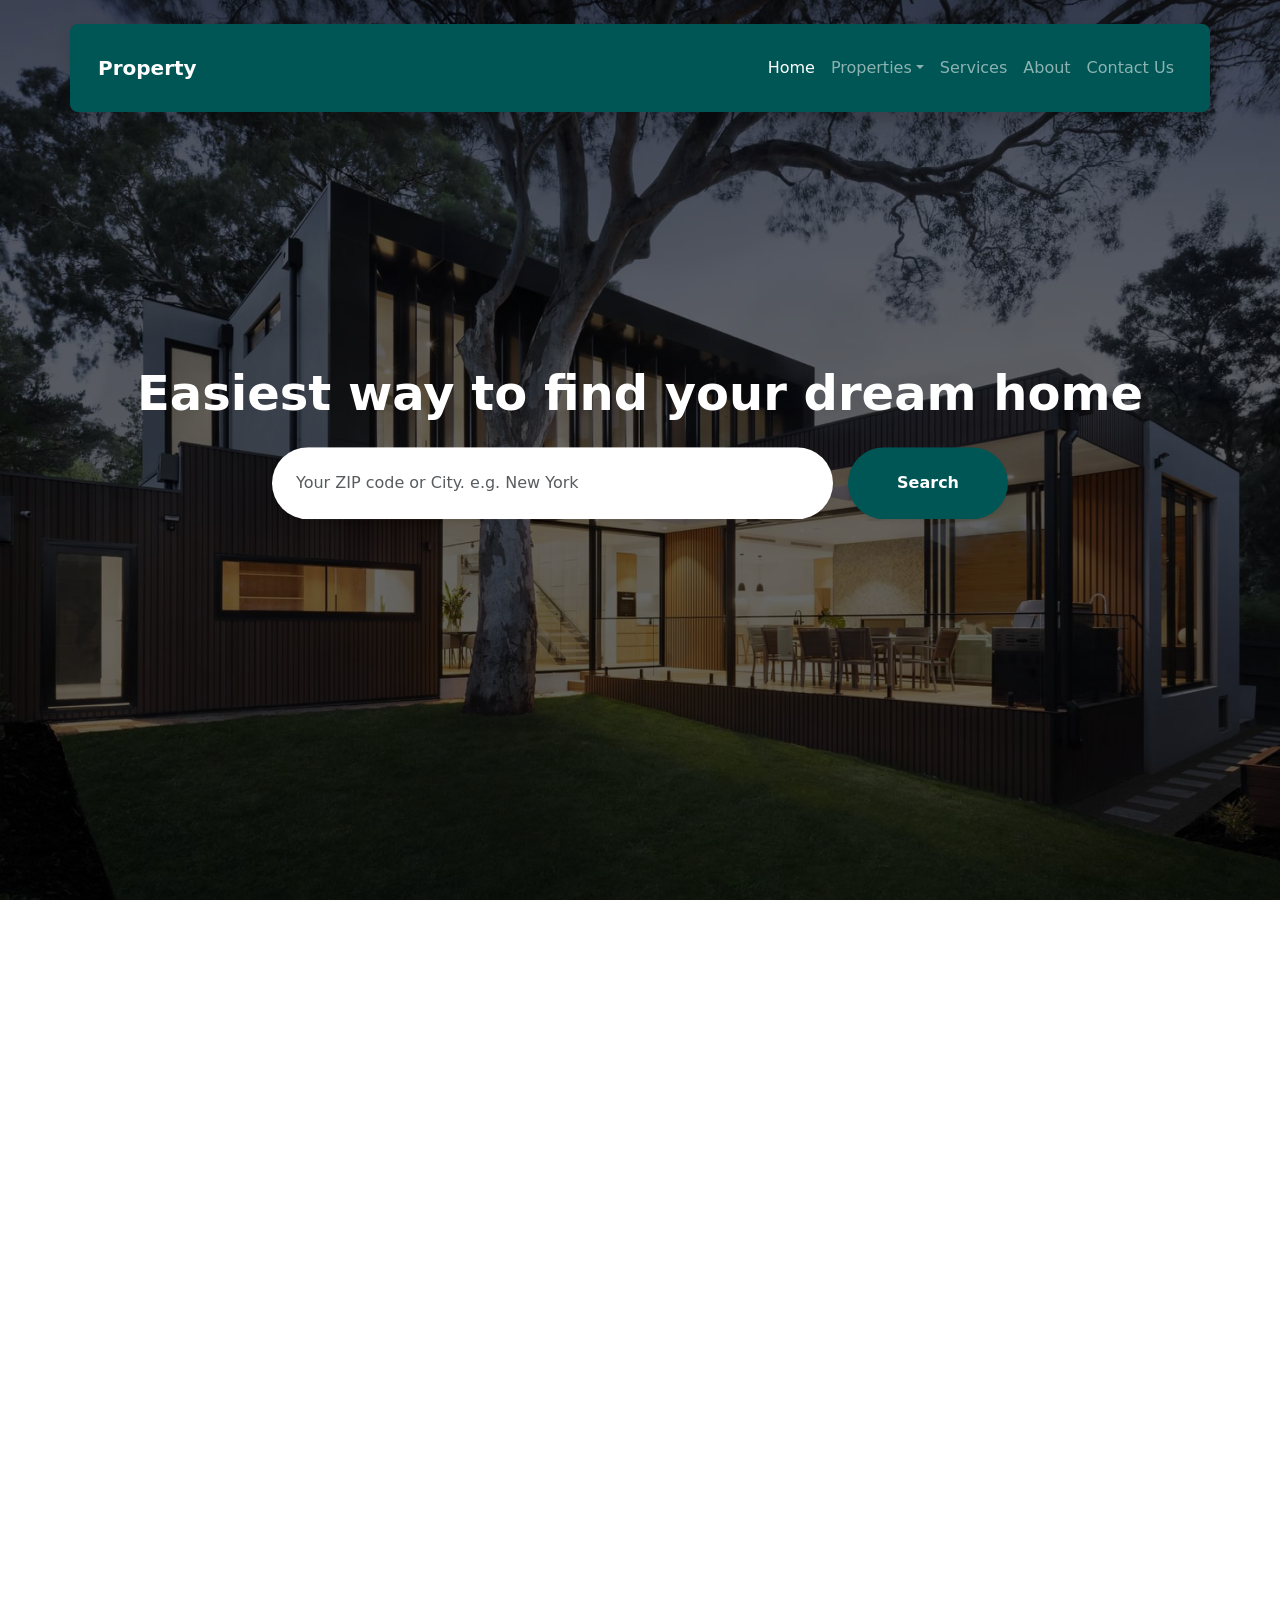
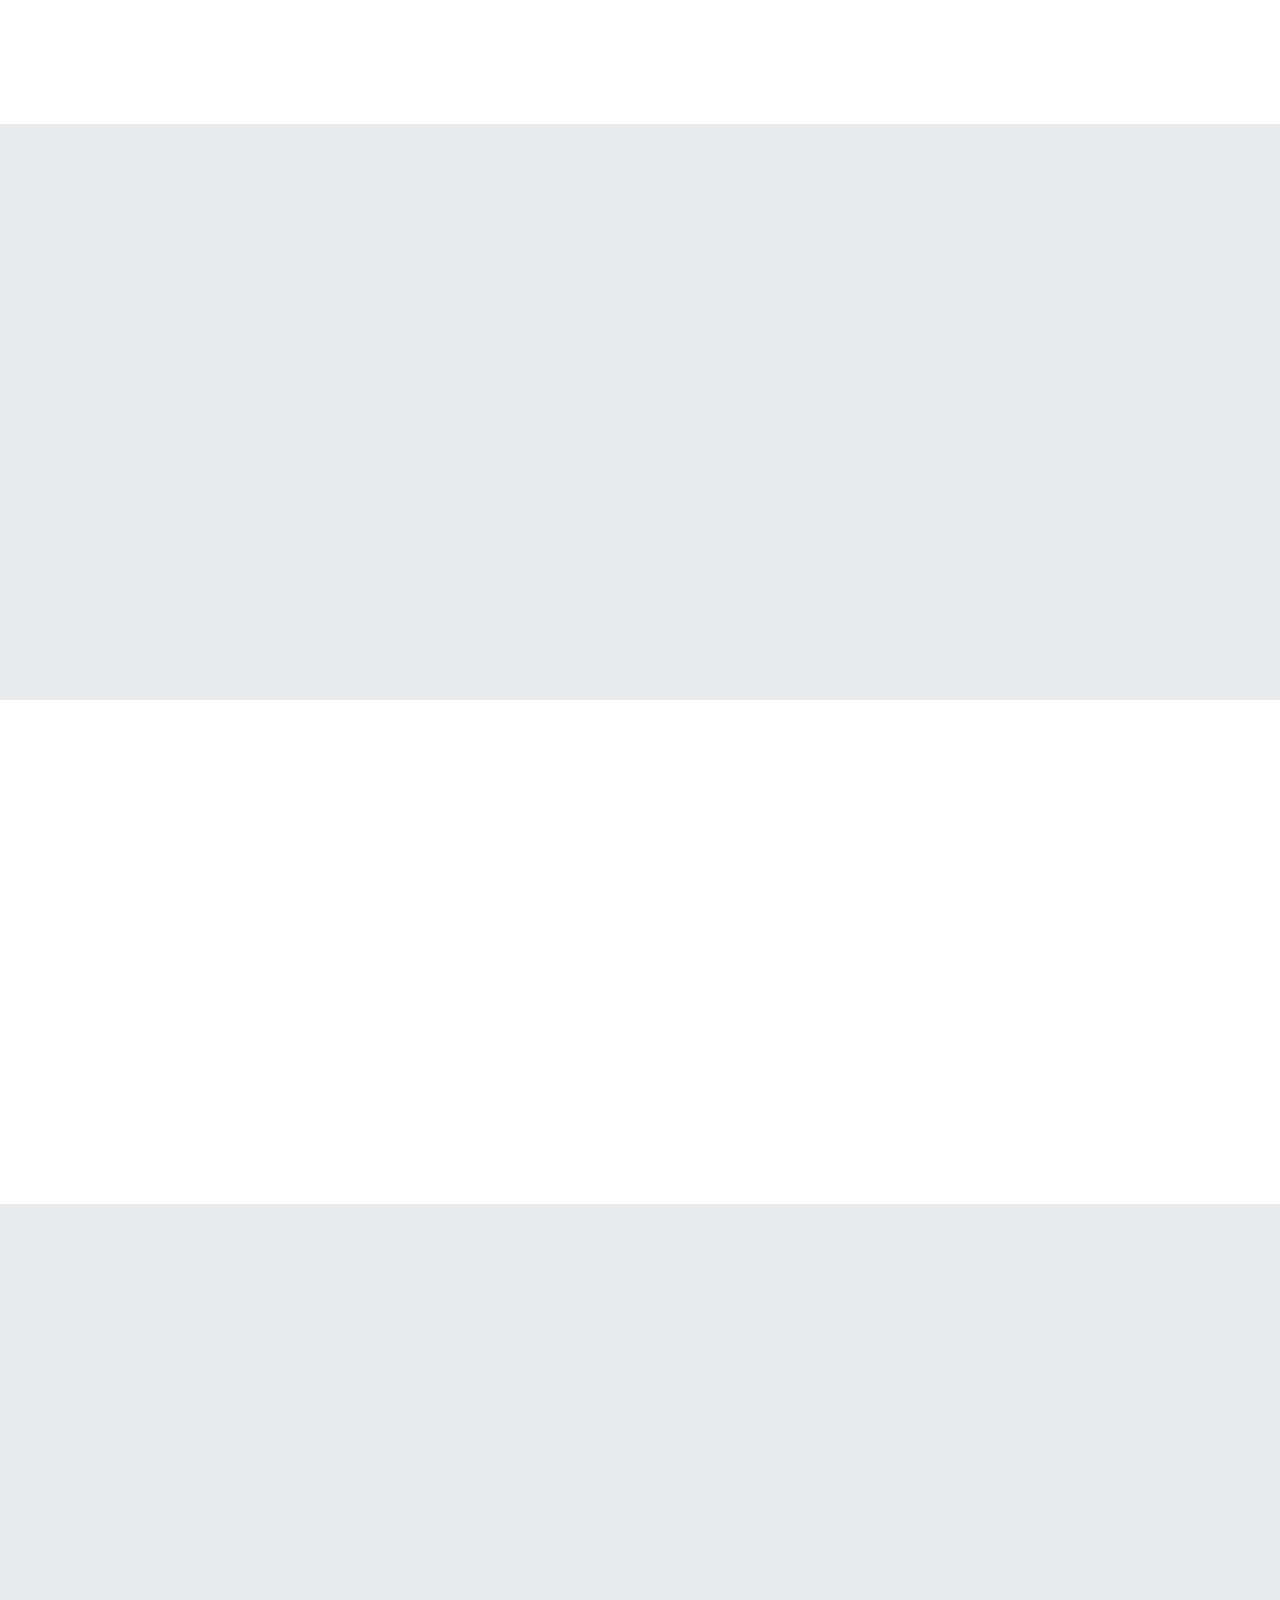
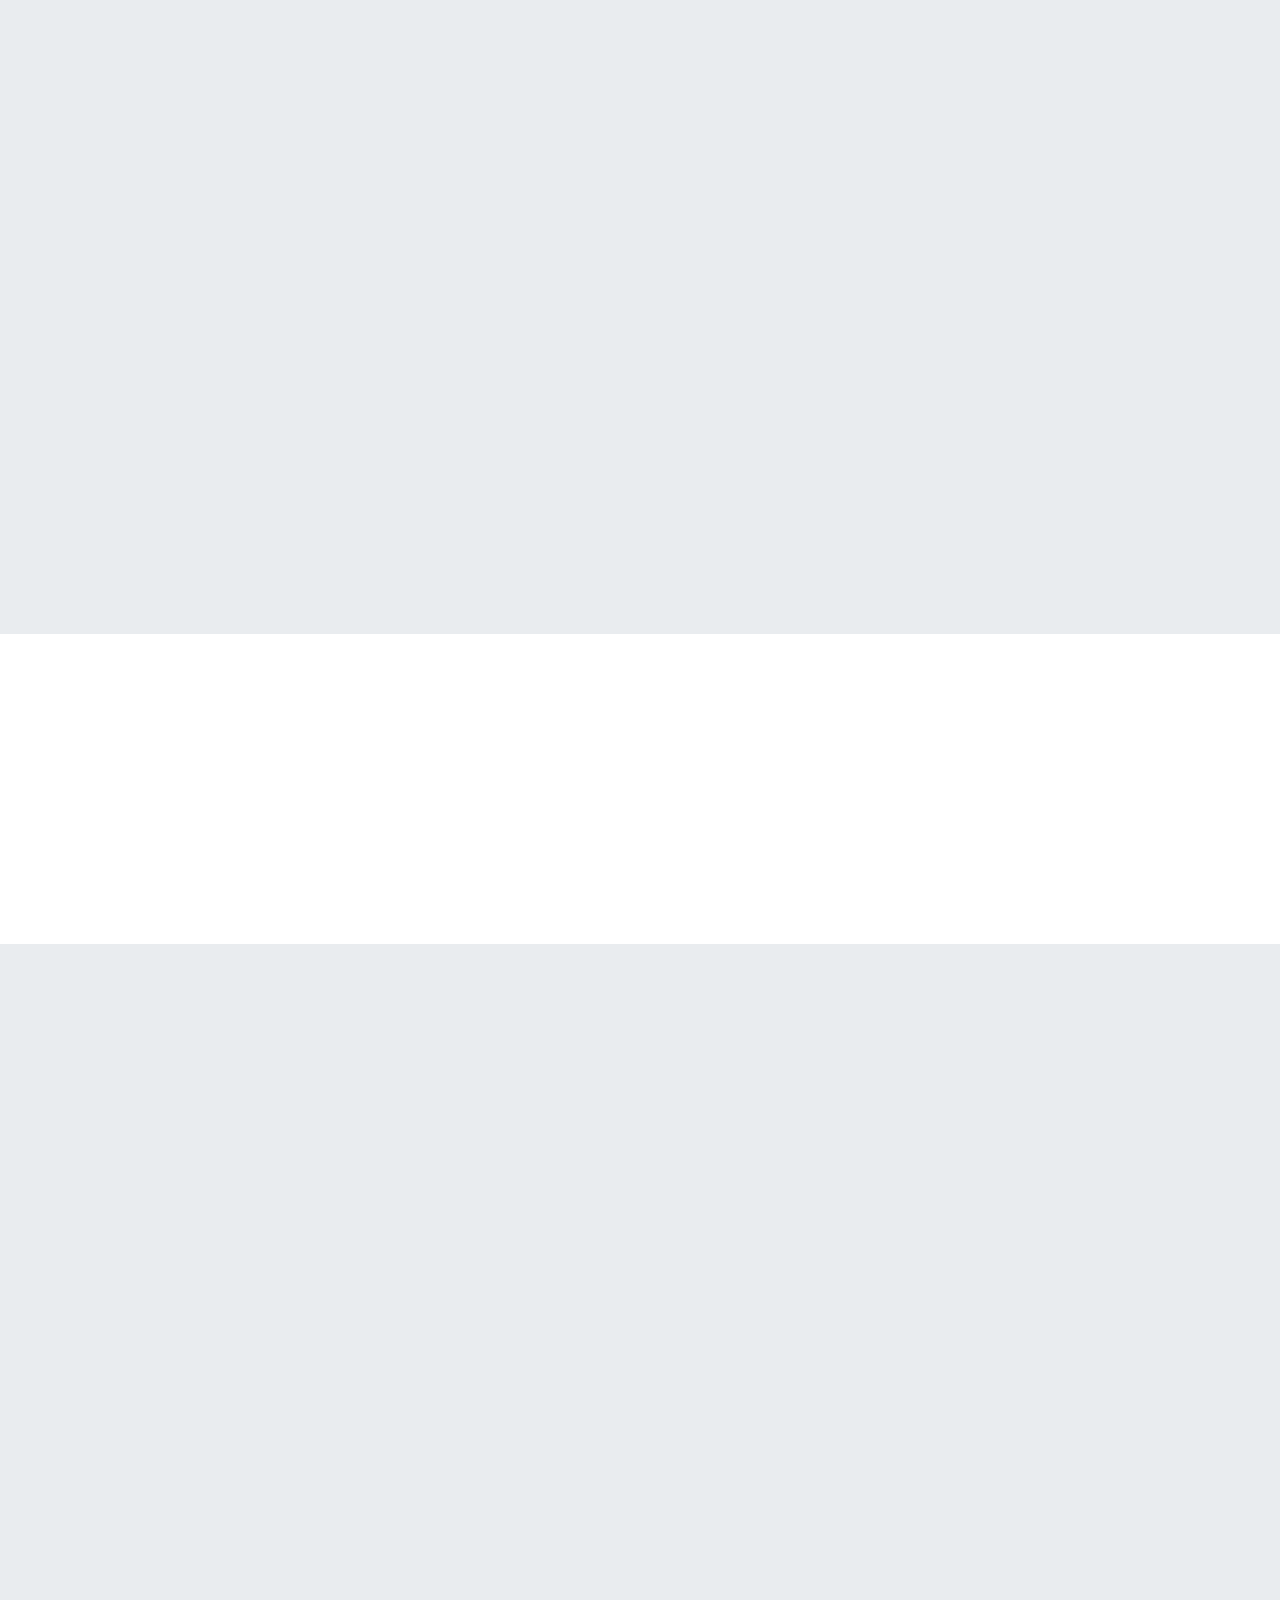
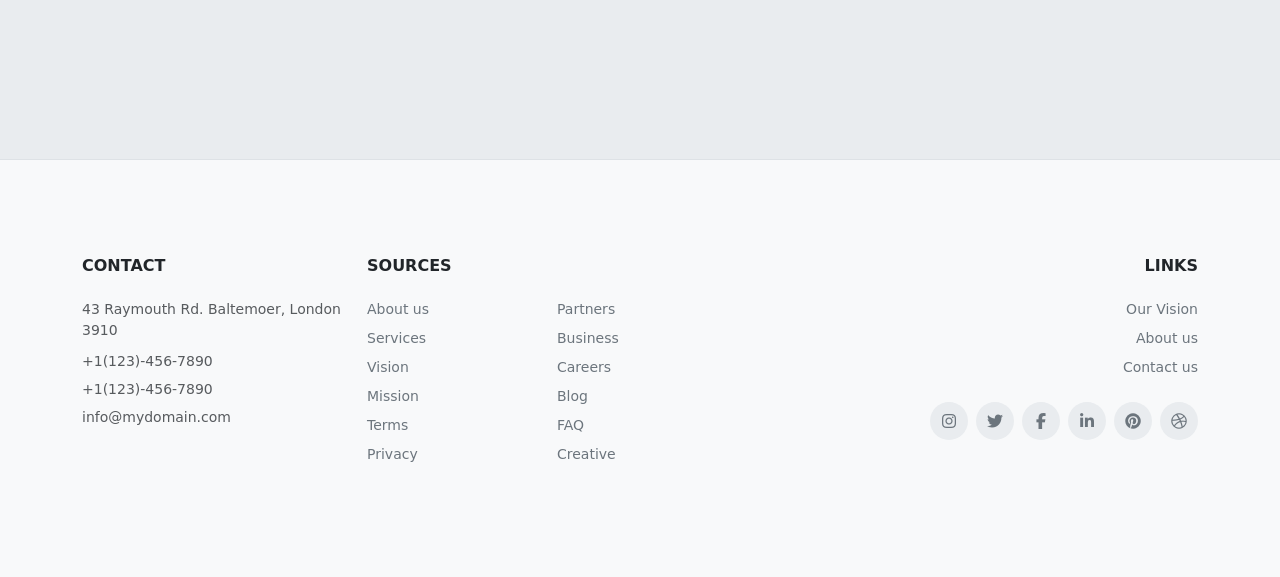
<file: index.html>
<!doctype html>
<html lang="en">
  <head>
    <meta charset="UTF-8" />
    <meta name="viewport" content="width=device-width, initial-scale=1.0" />
    <title>Final Project</title>
    <link rel="stylesheet" href="https://cdn.jsdelivr.net/npm/swiper@11/swiper-bundle.min.css" />
    <link rel="stylesheet" href="https://unpkg.com/aos@next/dist/aos.css" />
    <link rel="icon" href="./img/favicon.png" type="image/favicon" />
    <link rel="stylesheet" href="./css/all.min.css" />
    <link rel="stylesheet" href="./css/bootstrap.css" />
    <link rel="stylesheet" href="./css/style.css" />
  </head>
  <body>
    <header class="position-relative vh-100 overflow-hidden">
      <nav class="navbar navbar-expand-lg navbar-dark container Deep-Cyan position-absolute top-0 start-50 translate-middle-x mt-4 rounded-3 shadow px-3 py-4" style="z-index: 1050" data-aos="fade-down">
        <div class="container-fluid">
          <a class="navbar-brand fw-bold" href="#">Property</a>
          <button class="navbar-toggler" type="button" data-bs-toggle="collapse" data-bs-target="#navbarSupportedContent">
            <span class="navbar-toggler-icon"></span>
          </button>
          <div class="collapse navbar-collapse" id="navbarSupportedContent">
            <ul class="navbar-nav ms-auto mb-2 mb-lg-0">
              <li class="nav-item">
                <a class="nav-link active" href="./index.html">Home</a>
              </li>
              <li class="nav-item dropdown">
                <a class="nav-link dropdown-toggle" href="#" role="button" data-bs-toggle="dropdown">Properties</a>
                <ul class="dropdown-menu">
                  <li><a class="dropdown-item" href="https://youtu.be/l2m4VOT1Tio?si=xe5S8u_K_sjaJR_Z">Buy</a></li>
                </ul>
              </li>
              <li class="nav-item">
                <a class="nav-link" href="https://youtu.be/l2m4VOT1Tio?si=xe5S8u_K_sjaJR_Z">Services</a>
              </li>
              <li class="nav-item"><a class="nav-link" href="./about.html">About</a></li>
              <li class="nav-item">
                <a class="nav-link" href="./contact.html">Contact Us</a>
              </li>
            </ul>
          </div>
        </div>
      </nav>
      <div class="position-absolute top-50 start-50 translate-middle text-center text-white w-100 px-3" style="z-index: 1000" data-aos="zoom-in" data-aos-delay="300">
        <h1 class="display-5 fw-bold mb-4">Easiest way to find your dream home</h1>
        <div class="container">
          <div class="row justify-content-center">
            <div class="col-lg-8">
              <div class="input-group mb-3 gap-3">
                <input type="text" class="form-control rounded-pill border-0 py-4 px-4 shadow-sm" placeholder="Your ZIP code or City. e.g. New York" aria-label="Search location" />
                <button class="btn rounded-pill px-5 py-3 fw-bold text-white Deep-Cyan shadow-sm" type="button">Search</button>
              </div>
            </div>
          </div>
        </div>
      </div>
      <div  class="carousel hero slide carousel-dark" data-bs-interval="2000" data-bs-ride="carousel">
        <div class="carousel-inner">
          <div class="carousel-item">
            <img src="./img/hero_bg_1.jpg" class="d-block w-100 vh-100 object-fit-cover" alt="..." />
          </div>
          <div class="carousel-item">
            <img src="./img/hero_bg_2.jpg" class="d-block w-100 vh-100 object-fit-cover" alt="..." />
          </div>
          <div class="carousel-item active">
            <img src="./img/hero_bg_3.jpg" class="d-block w-100 vh-100 object-fit-cover" alt="..." />
          </div>
        </div>
      </div>
    </header>
    <main>
      <section id="popular">
        <div class="container">
          <div class="row row-cols-md-4 justify-content-between px-3 my-5 py-5" data-aos="fade-up">
            <div class="col-md-4">
              <h2>Popular Properties</h2>
            </div>
            <div class="col-md-3 px-0">
              <button class="btn rounded-pill px-5 py-3 fw-bold text-white Deep-Cyan shadow-sm" type="button">View all properties</button>
            </div>
          </div>
          <div class="row" data-aos="fade-up" data-aos-delay="200">
            <div class="container swiper">
              <div class="slider-wrapper">
                <div class="card-list swiper-wrapper">
                  <div class="card border-0 swiper-slide shadow-sm" style="width: 22rem; border-radius: 15px; overflow: hidden">
                    <img src="./img/img_1.jpg" class="card-img-top" alt="Modern House" style="height: 250px; object-fit: cover" />
                    <div class="card-body p-4">
                      <h3 class="fw-bold mb-1" style="color: #005a5a; border-bottom: 3px solid #005a5a; display: inline-block">$1,291,000</h3>
                      <p class="text-muted small mt-3 mb-1">5232 California Fake, Ave. 21BC</p>
                      <h4 class="fw-bold mb-3">California, USA</h4>
                      <div class="d-flex gap-4 mb-4 text-muted">
                        <span><i class="bi bi-bed-fill me-2"></i>2 beds</span>
                        <span><i class="bi bi-water me-2"></i>2 baths</span>
                      </div>
                      <a href="https://youtu.be/l2m4VOT1Tio?si=xe5S8u_K_sjaJR_Z" class="btn px-4 py-2 fw-bold text-white rounded-pill" style="background-color: #005a5a"> See details </a>
                    </div>
                  </div>
                  <div class="card border-0 shadow-sm swiper-slide" style="width: 22rem; border-radius: 15px; overflow: hidden">
                    <img src="./img/img_2.jpg" class="card-img-top" alt="Modern House" style="height: 250px; object-fit: cover" />
                    <div class="card-body p-4">
                      <h3 class="fw-bold mb-1" style="color: #005a5a; border-bottom: 3px solid #005a5a; display: inline-block">$1,291,000</h3>
                      <p class="text-muted small mt-3 mb-1">5232 California Fake, Ave. 21BC</p>
                      <h4 class="fw-bold mb-3">California, USA</h4>
                      <div class="d-flex gap-4 mb-4 text-muted">
                        <span><i class="bi bi-bed-fill me-2"></i>2 beds</span>
                        <span><i class="bi bi-water me-2"></i>2 baths</span>
                      </div>
                      <a href="https://youtu.be/l2m4VOT1Tio?si=xe5S8u_K_sjaJR_Z" class="btn px-4 py-2 fw-bold text-white rounded-pill" style="background-color: #005a5a"> See details </a>
                    </div>
                  </div>
                  <div class="card border-0 swiper-slide shadow-sm" style="width: 22rem; border-radius: 15px; overflow: hidden">
                    <img src="./img/img_3.jpg" class="card-img-top" alt="Modern House" style="height: 250px; object-fit: cover" />
                    <div class="card-body p-4">
                      <h3 class="fw-bold mb-1" style="color: #005a5a; border-bottom: 3px solid #005a5a; display: inline-block">$1,291,000</h3>
                      <p class="text-muted small mt-3 mb-1">5232 California Fake, Ave. 21BC</p>
                      <h4 class="fw-bold mb-3">California, USA</h4>
                      <div class="d-flex gap-4 mb-4 text-muted">
                        <span><i class="bi bi-bed-fill me-2"></i>2 beds</span>
                        <span><i class="bi bi-water me-2"></i>2 baths</span>
                      </div>
                      <a href="https://youtu.be/l2m4VOT1Tio?si=xe5S8u_K_sjaJR_Z" class="btn px-4 py-2 fw-bold text-white rounded-pill" style="background-color: #005a5a"> See details </a>
                    </div>
                  </div>
                  <div class="card border-0 swiper-slide shadow-sm" style="width: 22rem; border-radius: 15px; overflow: hidden">
                    <img src="./img/img_4.jpg" class="card-img-top" alt="Modern House" style="height: 250px; object-fit: cover" />
                    <div class="card-body p-4">
                      <h3 class="fw-bold mb-1" style="color: #005a5a; border-bottom: 3px solid #005a5a; display: inline-block">$1,291,000</h3>
                      <p class="text-muted small mt-3 mb-1">5232 California Fake, Ave. 21BC</p>
                      <h4 class="fw-bold mb-3">California, USA</h4>
                      <div class="d-flex gap-4 mb-4 text-muted">
                        <span><i class="bi bi-bed-fill me-2"></i>2 beds</span>
                        <span><i class="bi bi-water me-2"></i>2 baths</span>
                      </div>
                      <a href="https://youtu.be/l2m4VOT1Tio?si=xe5S8u_K_sjaJR_Z" class="btn px-4 py-2 fw-bold text-white rounded-pill" style="background-color: #005a5a"> See details </a>
                    </div>
                  </div>
                  <div class="card border-0 swiper-slide shadow-sm" style="width: 22rem; border-radius: 15px; overflow: hidden">
                    <img src="./img/img_5.jpg" class="card-img-top" alt="Modern House" style="height: 250px; object-fit: cover" />
                    <div class="card-body p-4">
                      <h3 class="fw-bold mb-1" style="color: #005a5a; border-bottom: 3px solid #005a5a; display: inline-block">$1,291,000</h3>
                      <p class="text-muted small mt-3 mb-1">5232 California Fake, Ave. 21BC</p>
                      <h4 class="fw-bold mb-3">California, USA</h4>
                      <div class="d-flex gap-4 mb-4 text-muted">
                        <span><i class="bi bi-bed-fill me-2"></i>2 beds</span>
                        <span><i class="bi bi-water me-2"></i>2 baths</span>
                      </div>
                      <a href="#" class="btn px-4 py-2 fw-bold text-white rounded-pill" style="background-color: #005a5a"> See details </a>
                    </div>
                  </div>
                  <div class="card border-0 swiper-slide shadow-sm" style="width: 22rem; border-radius: 15px; overflow: hidden">
                    <img src="./img/img_6.jpg" class="card-img-top" alt="Modern House" style="height: 250px; object-fit: cover" />
                    <div class="card-body p-4">
                      <h3 class="fw-bold mb-1" style="color: #005a5a; border-bottom: 3px solid #005a5a; display: inline-block">$1,291,000</h3>
                      <p class="text-muted small mt-3 mb-1">5232 California Fake, Ave. 21BC</p>
                      <h4 class="fw-bold mb-3">California, USA</h4>
                      <div class="d-flex gap-4 mb-4 text-muted">
                        <span><i class="bi bi-bed-fill me-2"></i>2 beds</span>
                        <span><i class="bi bi-water me-2"></i>2 baths</span>
                      </div>
                      <a href="#" class="btn px-4 py-2 fw-bold text-white rounded-pill" style="background-color: #005a5a"> See details </a>
                    </div>
                  </div>
                </div>
                <div class="swiper-pagination"></div>
                <div class="swiper-slide-button swiper-button-prev"></div>
                <div class="swiper-slide-button swiper-button-next"></div>
              </div>
            </div>
          </div>
        </div>
      </section>
      <section id="learn-more" class="container-fluid bg-body-secondary py-5">
        <div class="container">
          <div class="row">
            <div class="col-md-3" data-aos="fade-up" data-aos-delay="100">
              <div class="container my-5">
                <div class="card property-card text-center p-4">
                  <div class="icon-container mb-3">
                    <i class="fa-regular fa-house fa-3x"></i>
                  </div>
                  <h3 class="card-title">Our Properties</h3>
                  <p class="card-text text-muted">Lorem ipsum dolor sit amet, consectetur adipisicing elit. Voluptates, accusamus.</p>
                  <div class="mt-3">
                    <a href="#" class="learn-more">Learn More</a>
                  </div>
                </div>
              </div>
            </div>
            <div class="col-md-3" data-aos="fade-up" data-aos-delay="200">
              <div class="container mt-5">
                <div class="card property-card text-center p-4">
                  <div class="icon-container mb-3">
                    <i class="fa-regular fa-house fa-3x"></i>
                  </div>
                  <h3 class="card-title">Our Properties</h3>
                  <p class="card-text text-muted">Lorem ipsum dolor sit amet, consectetur adipisicing elit. Voluptates, accusamus.</p>
                  <div class="mt-3">
                    <a href="#" class="learn-more">Learn More</a>
                  </div>
                </div>
              </div>
            </div>
            <div class="col-md-3" data-aos="fade-up" data-aos-delay="300">
              <div class="container mt-5">
                <div class="card property-card text-center p-4">
                  <div class="icon-container mb-3">
                    <i class="fa-regular fa-house fa-3x"></i>
                  </div>
                  <h3 class="card-title">Our Properties</h3>
                  <p class="card-text text-muted">Lorem ipsum dolor sit amet, consectetur adipisicing elit. Voluptates, accusamus.</p>
                  <div class="mt-3">
                    <a href="#" class="learn-more">Learn More</a>
                  </div>
                </div>
              </div>
            </div>
            <div class="col-md-3" data-aos="fade-up" data-aos-delay="400">
              <div class="container mt-5">
                <div class="card property-card text-center p-4">
                  <div class="icon-container mb-3">
                    <i class="fa-regular fa-house fa-3x"></i>
                  </div>
                  <h3 class="card-title">Our Properties</h3>
                  <p class="card-text text-muted">Lorem ipsum dolor sit amet, consectetur adipisicing elit. Voluptates, accusamus.</p>
                  <div class="mt-3">
                    <a href="#" class="learn-more">Learn More</a>
                  </div>
                </div>
              </div>
            </div>
          </div>
        </div>
      </section>
      <section id="costumer" data-aos="fade-in">
        <div class="container overflow-hidden">
          <div class="row">

            <div class="text-center my-5 " data-aos="fade-down">
              <h2 class="fw-bold mb-3" style="color: #002b5c">Our Costumers</h2>
              <p class="text-muted mx-auto" style="max-width: 700px">Lorem ipsum dolor sit amet consectetur adipisicing elit. Numquam enim pariatur similique debitis vel nisi qui reprehenderit totam? Quod maiores.</p>
            </div>
          </div>
          <div class="row">
            <div class="carousel">
              <div class="group">
                <div class="card testimonial-card">
                  <img src="./img/person_1-min.jpg" class="rounded-circle" alt="Cameron" />
                  <h6 class="fw-bold mt-2">Cameron Webster</h6>
                  <p class="small text-muted">“Far far away, behind the word mountains...”</p>
                </div>
                <div class="card testimonial-card">
                  <img src="./img/person_2-min.jpg" class="rounded-circle" alt="Dave" />
                  <h6 class="fw-bold mt-2">Dave Smith</h6>
                  <p class="small text-muted">“Far far away, behind the word mountains...”</p>
                </div>
                <div class="card testimonial-card">
                  <img src="./img/person_3-min.jpg" class="rounded-circle" alt="James" />
                  <h6 class="fw-bold mt-2">James Smith</h6>
                  <p class="small text-muted">“Far far away, behind the word mountains...”</p>
                </div>
              </div>
              <div class="group" aria-hidden="true">
                <div class="card testimonial-card">
                  <img src="./img/person_1-min.jpg" class="rounded-circle" alt="Cameron" />
                  <h6 class="fw-bold mt-2">Cameron Webster</h6>
                  <p class="small text-muted">“Far far away, behind the word mountains...”</p>
                </div>
                <div class="card testimonial-card">
                  <img src="./img/person_2-min.jpg" class="rounded-circle" alt="Dave" />
                  <h6 class="fw-bold mt-2">Dave Smith</h6>
                  <p class="small text-muted">“Far far away, behind the word mountains...”</p>
                </div>
                <div class="card testimonial-card">
                  <img src="./img/person_3-min.jpg" class="rounded-circle" alt="James" />
                  <h6 class="fw-bold mt-2">James Smith</h6>
                  <p class="small text-muted">“Far far away, behind the word mountains...”</p>
                </div>
              </div>
            </div>
          </div>
        </div>
      </section>
      <section id="find" class="py-5 bg-body-secondary overflow-hidden">
        <div class="container py-5">
          <div class="row justify-content-center text-center mb-5" data-aos="fade-up">
            <div class="col-lg-6">
              <h2 class="fw-bold mb-3">Let's find home that's perfect for you</h2>
              <p class="text-muted small">Lorem ipsum dolor sit amet consectetur adipisicing elit. Numquam enim pariatur similique debitis vel nisi qui reprehenderit.</p>
            </div>
          </div>
          <div class="row align-items-center g-5">
            <div class="col-lg-5" data-aos="fade-right">
              <div class="d-flex mb-4">
                <div class="flex-shrink-0 bg-light rounded-circle d-flex align-items-center justify-content-center" style="width: 60px; height: 60px">
                  <i class="fa-solid fa-house text-dark"></i>
                </div>
                <div class="ms-4">
                  <h5 class="fw-bold mb-1">2M Properties</h5>
                  <p class="text-muted small mb-0">Lorem ipsum dolor sit amet consectetur adipisicing elit. Nostrum iste.</p>
                </div>
              </div>
              <div class="d-flex mb-4">
                <div class="flex-shrink-0 bg-light rounded-circle d-flex align-items-center justify-content-center" style="width: 60px; height: 60px">
                  <i class="fa-solid fa-user text-dark"></i>
                </div>
                <div class="ms-4">
                  <h5 class="fw-bold mb-1">Top Rated Agents</h5>
                  <p class="text-muted small mb-0">Lorem ipsum dolor sit amet consectetur adipisicing elit. Nostrum iste.</p>
                </div>
              </div>
              <div class="d-flex mb-4">
                <div class="flex-shrink-0 bg-light rounded-circle d-flex align-items-center justify-content-center" style="width: 60px; height: 60px">
                  <i class="fa-solid fa-shield-halved text-dark"></i>
                </div>
                <div class="ms-4">
                  <h5 class="fw-bold mb-1">Legit Properties</h5>
                  <p class="text-muted small mb-0">Lorem ipsum dolor sit amet consectetur adipisicing elit. Nostrum iste.</p>
                </div>
              </div>
            </div>
            <div class="col-lg-7 position-relative" data-aos="fade-left">
              <img src="./img/dots.png" class="position-absolute translate-middle-y" style="bottom: -20px; right: -20px; z-index: 1" alt="dots" />
              <img src="./img/hero_bg_3.jpg" class="img-fluid rounded position-relative" style="z-index: 2" alt="Modern House" />
            </div>
          </div>
          <div class="row mt-5 pt-4 text-center" data-aos="zoom-in">
            <div class="col-6 col-md-3">
              <h2 class="fw-bold mb-0">3,298</h2>
              <small class="text-muted"># of Buy Properties</small>
            </div>
            <div class="col-6 col-md-3">
              <h2 class="fw-bold mb-0">2,181</h2>
              <small class="text-muted"># of Sell Properties</small>
            </div>
            <div class="col-6 col-md-3">
              <h2 class="fw-bold mb-0">9,316</h2>
              <small class="text-muted"># of All Properties</small>
            </div>
            <div class="col-6 col-md-3">
              <h2 class="fw-bold mb-0">7,191</h2>
              <small class="text-muted"># of Agents</small>
            </div>
          </div>
        </div>
      </section>
      <section id="be-part" class="py-5 bg-white text-center" data-aos="flip-up">
        <div class="container py-5">
          <h2 class="fw-bold mb-4" style="color: #003366">Be a part of our growing real state agents</h2>
          <a href="#" class="btn btn-cta px-5 py-3 rounded-pill text-white fw-medium"> Apply for Real Estate agent </a>
        </div>
      </section>
      <section class="py-5 bg-body-secondary">
        <div class="container py-5">
          <div class="text-center mb-5 pb-5" data-aos="fade-down">
            <h2 class="fw-bold mb-3" style="color: #002b5c">Our Agents</h2>
            <p class="text-muted mx-auto" style="max-width: 700px">Lorem ipsum dolor sit amet consectetur adipisicing elit. Numquam enim pariatur similique debitis vel nisi qui reprehenderit totam? Quod maiores.</p>
          </div>
          <div class="row g-4">
            <div class="col-md-4" data-aos="zoom-in" data-aos-delay="100">
              <div class="card border-0 shadow-sm h-100 text-center p-4 pt-0">
                <div class="position-relative mb-4">
                  <img src="./img/person_4-min.jpg" class="rounded-circle border border-5 border-white shadow-sm mt-n5" style="width: 120px; height: 120px; margin-top: -60px" alt="James Doe" />
                </div>
                <div class="card-body">
                  <h5 class="fw-bold mb-1">James Doe</h5>
                  <p class="text-muted small mb-3">Real Estate Agent</p>
                  <p class="card-text text-muted small mb-4">Lorem ipsum dolor sit amet consectetur adipisicing elit. Facere officiis inventore cumque tenetur laboriosam.</p>
                  <div class="d-flex justify-content-center gap-2">
                    <a href="#" class="social-icon"><i class="fa-brands fa-twitter"></i></a>
                    <a href="#" class="social-icon"><i class="fa-brands fa-facebook-f"></i></a>
                    <a href="#" class="social-icon"><i class="fa-brands fa-linkedin-in"></i></a>
                    <a href="#" class="social-icon"><i class="fa-brands fa-instagram"></i></a>
                  </div>
                </div>
              </div>
            </div>
            <div class="col-md-4" data-aos="zoom-in" data-aos-delay="200">
              <div class="card border-0 shadow-sm h-100 text-center p-4 pt-0">
                <div class="position-relative mb-4">
                  <img src="./img/person_4-min.jpg" class="rounded-circle border border-5 border-white shadow-sm mt-n5" style="width: 120px; height: 120px; margin-top: -60px" alt="James Doe" />
                </div>
                <div class="card-body">
                  <h5 class="fw-bold mb-1">James Doe</h5>
                  <p class="text-muted small mb-3">Real Estate Agent</p>
                  <p class="card-text text-muted small mb-4">Lorem ipsum dolor sit amet consectetur adipisicing elit. Facere officiis inventore cumque tenetur laboriosam.</p>
                  <div class="d-flex justify-content-center gap-2">
                    <a href="#" class="social-icon"><i class="fa-brands fa-twitter"></i></a>
                    <a href="#" class="social-icon"><i class="fa-brands fa-facebook-f"></i></a>
                    <a href="#" class="social-icon"><i class="fa-brands fa-linkedin-in"></i></a>
                    <a href="#" class="social-icon"><i class="fa-brands fa-instagram"></i></a>
                  </div>
                </div>
              </div>
            </div>
            <div class="col-md-4" data-aos="zoom-in" data-aos-delay="300">
              <div class="card border-0 shadow-sm h-100 text-center p-4 pt-0">
                <div class="position-relative mb-4">
                  <img src="./img/person_4-min.jpg" class="rounded-circle border border-5 border-white shadow-sm mt-n5" style="width: 120px; height: 120px; margin-top: -60px" alt="James Doe" />
                </div>
                <div class="card-body">
                  <h5 class="fw-bold mb-1">James Doe</h5>
                  <p class="text-muted small mb-3">Real Estate Agent</p>
                  <p class="card-text text-muted small mb-4">Lorem ipsum dolor sit amet consectetur adipisicing elit. Facere officiis inventore cumque tenetur laboriosam.</p>
                  <div class="d-flex justify-content-center gap-2">
                    <a href="#" class="social-icon"><i class="fa-brands fa-twitter"></i></a>
                    <a href="#" class="social-icon"><i class="fa-brands fa-facebook-f"></i></a>
                    <a href="#" class="social-icon"><i class="fa-brands fa-linkedin-in"></i></a>
                    <a href="#" class="social-icon"><i class="fa-brands fa-instagram"></i></a>
                  </div>
                </div>
              </div>
            </div>
          </div>
        </div>
      </section>
    </main>
    <footer class="py-5 bg-light border-top">
      <div class="container py-5">
        <div class="row g-4">
          <div class="col-lg-3 col-md-6">
            <h6 class="text-uppercase fw-bold mb-4">Contact</h6>
            <p class="text-muted small mb-2">43 Raymouth Rd. Baltemoer, London 3910</p>
            <p class="mb-1"><a href="tel:+11234567890" class="text-decoration-none text-muted small">+1(123)-456-7890</a></p>
            <p class="mb-1"><a href="tel:+11234567890" class="text-decoration-none text-muted small">+1(123)-456-7890</a></p>
            <p><a href="mailto:info@mydomain.com" class="text-decoration-none text-muted small">info@mydomain.com</a></p>
          </div>
          <div class="col-lg-2 col-md-3 col-6">
            <h6 class="text-uppercase fw-bold mb-4">Sources</h6>
            <ul class="list-unstyled small">
              <li class="mb-2"><a href="#" class="footer-link">About us</a></li>
              <li class="mb-2"><a href="#" class="footer-link">Services</a></li>
              <li class="mb-2"><a href="#" class="footer-link">Vision</a></li>
              <li class="mb-2"><a href="#" class="footer-link">Mission</a></li>
              <li class="mb-2"><a href="#" class="footer-link">Terms</a></li>
              <li><a href="#" class="footer-link">Privacy</a></li>
            </ul>
          </div>
          <div class="col-lg-2 col-md-3 col-6">
            <h6 class="text-uppercase fw-bold mb-4 opacity-0 d-none d-md-block">Sources 2</h6>
            <ul class="list-unstyled small">
              <li class="mb-2"><a href="#" class="footer-link">Partners</a></li>
              <li class="mb-2"><a href="#" class="footer-link">Business</a></li>
              <li class="mb-2"><a href="#" class="footer-link">Careers</a></li>
              <li class="mb-2"><a href="#" class="footer-link">Blog</a></li>
              <li class="mb-2"><a href="#" class="footer-link">FAQ</a></li>
              <li><a href="#" class="footer-link">Creative</a></li>
            </ul>
          </div>
          <div class="col-lg-5 col-md-12 text-lg-end">
            <h6 class="text-uppercase fw-bold mb-4">Links</h6>
            <ul class="list-unstyled small mb-4">
              <li class="mb-2"><a href="#" class="footer-link">Our Vision</a></li>
              <li class="mb-2"><a href="#" class="footer-link">About us</a></li>
              <li><a href="#" class="footer-link">Contact us</a></li>
            </ul>
            <div class="d-flex justify-content-lg-end gap-2">
              <a href="#" class="footer-social"><i class="fa-brands fa-instagram"></i></a>
              <a href="#" class="footer-social"><i class="fa-brands fa-twitter"></i></a>
              <a href="#" class="footer-social"><i class="fa-brands fa-facebook-f"></i></a>
              <a href="#" class="footer-social"><i class="fa-brands fa-linkedin-in"></i></a>
              <a href="#" class="footer-social"><i class="fa-brands fa-pinterest"></i></a>
              <a href="#" class="footer-social"><i class="fa-brands fa-dribbble"></i></a>
            </div>
          </div>
        </div>
      </div>
    </footer>
    <script src="https://cdn.jsdelivr.net/npm/swiper@11/swiper-bundle.min.js"></script>
    <script src="./js/bootstrap.bundle.js"></script>
    <script src="https://unpkg.com/aos@next/dist/aos.js"></script>
    <script>
      AOS.init({
        duration: 1000,
        offset: 150,
      });
    </script>
    <script src="./js/script.js"></script>
  </body>
</html>
</file>
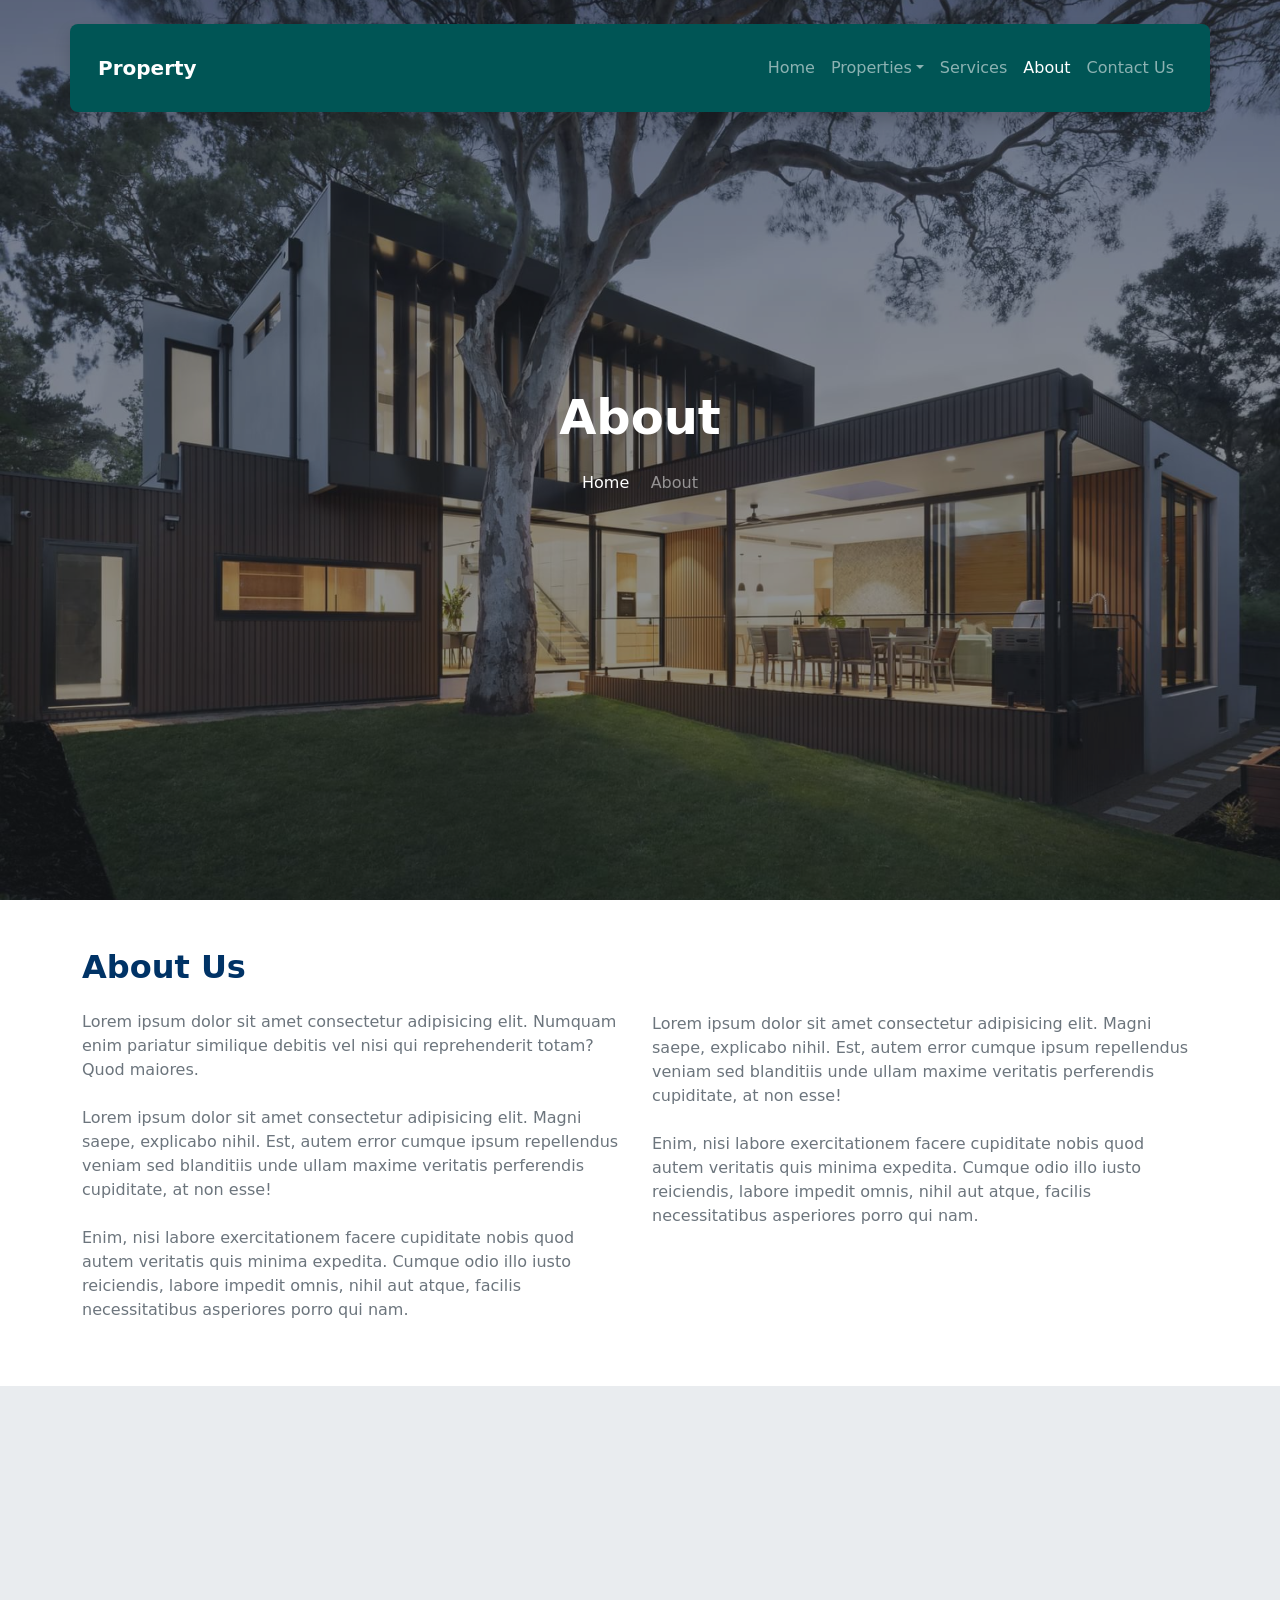
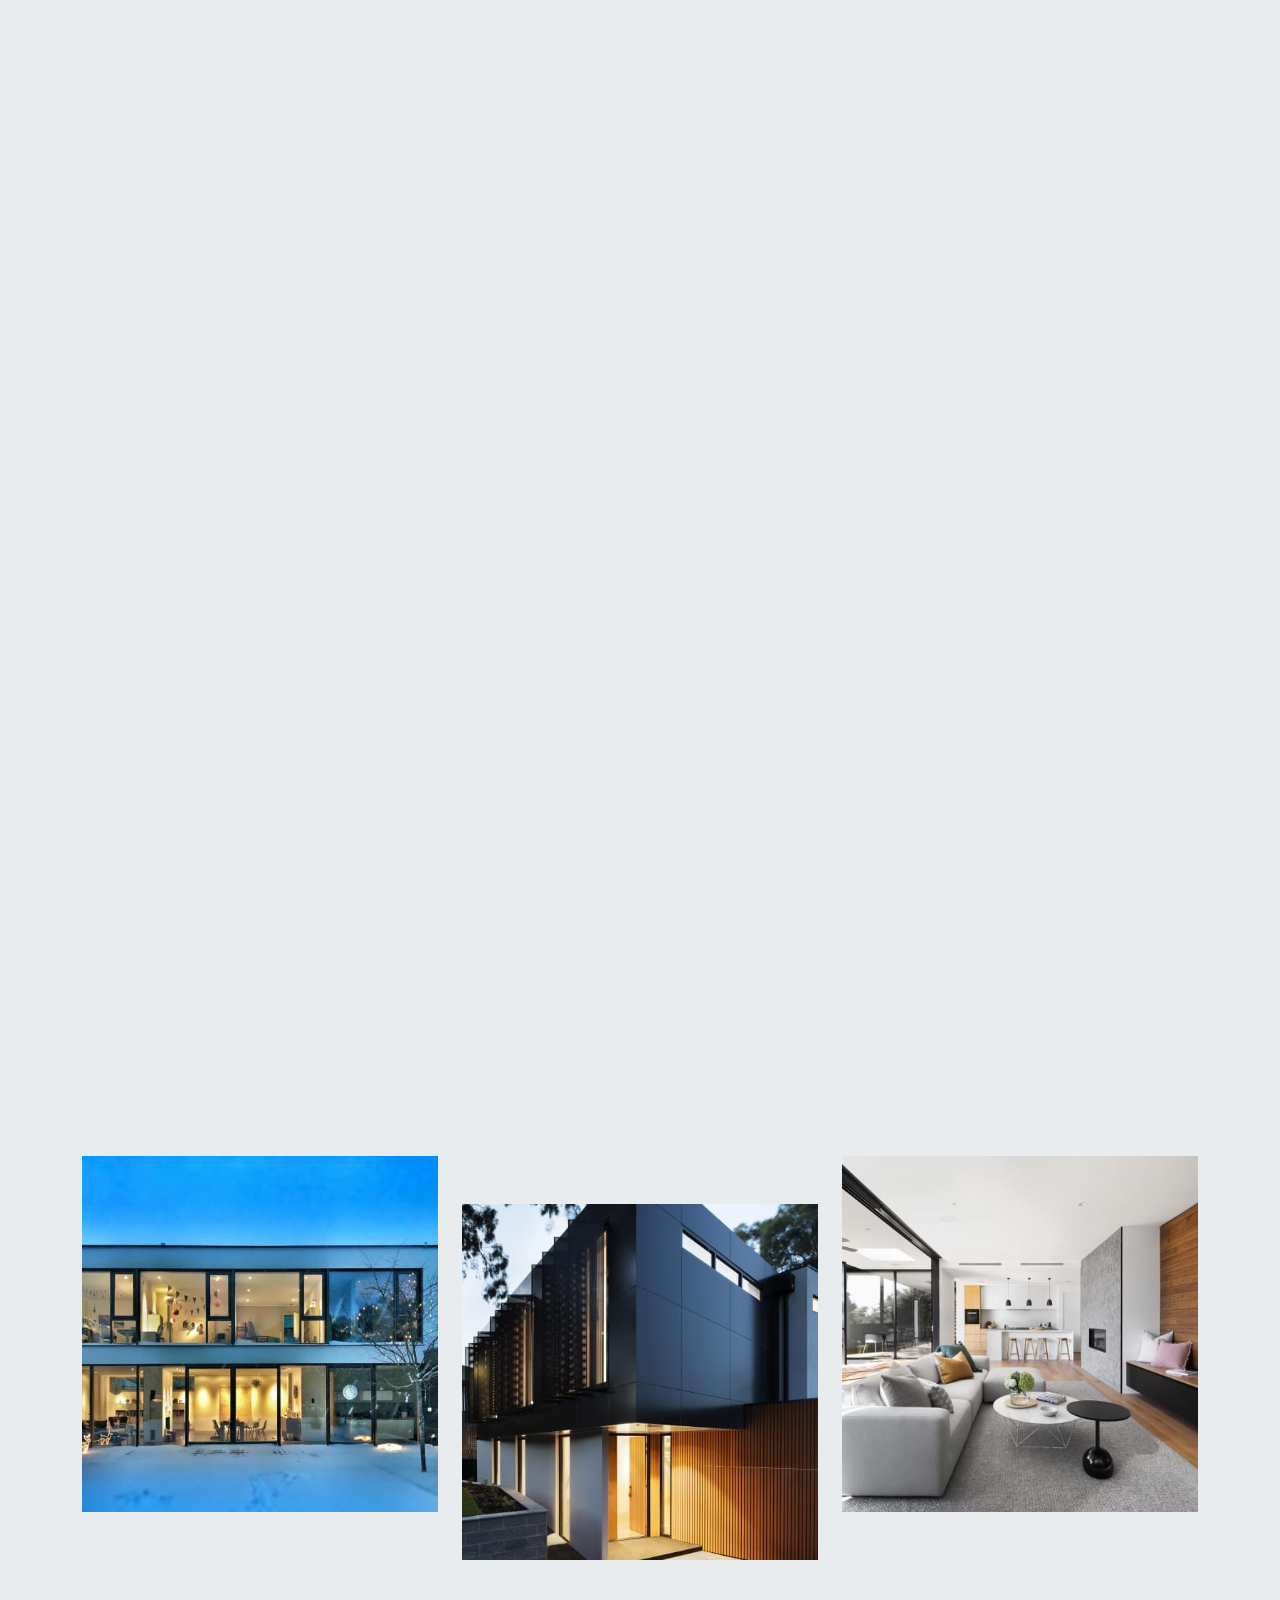
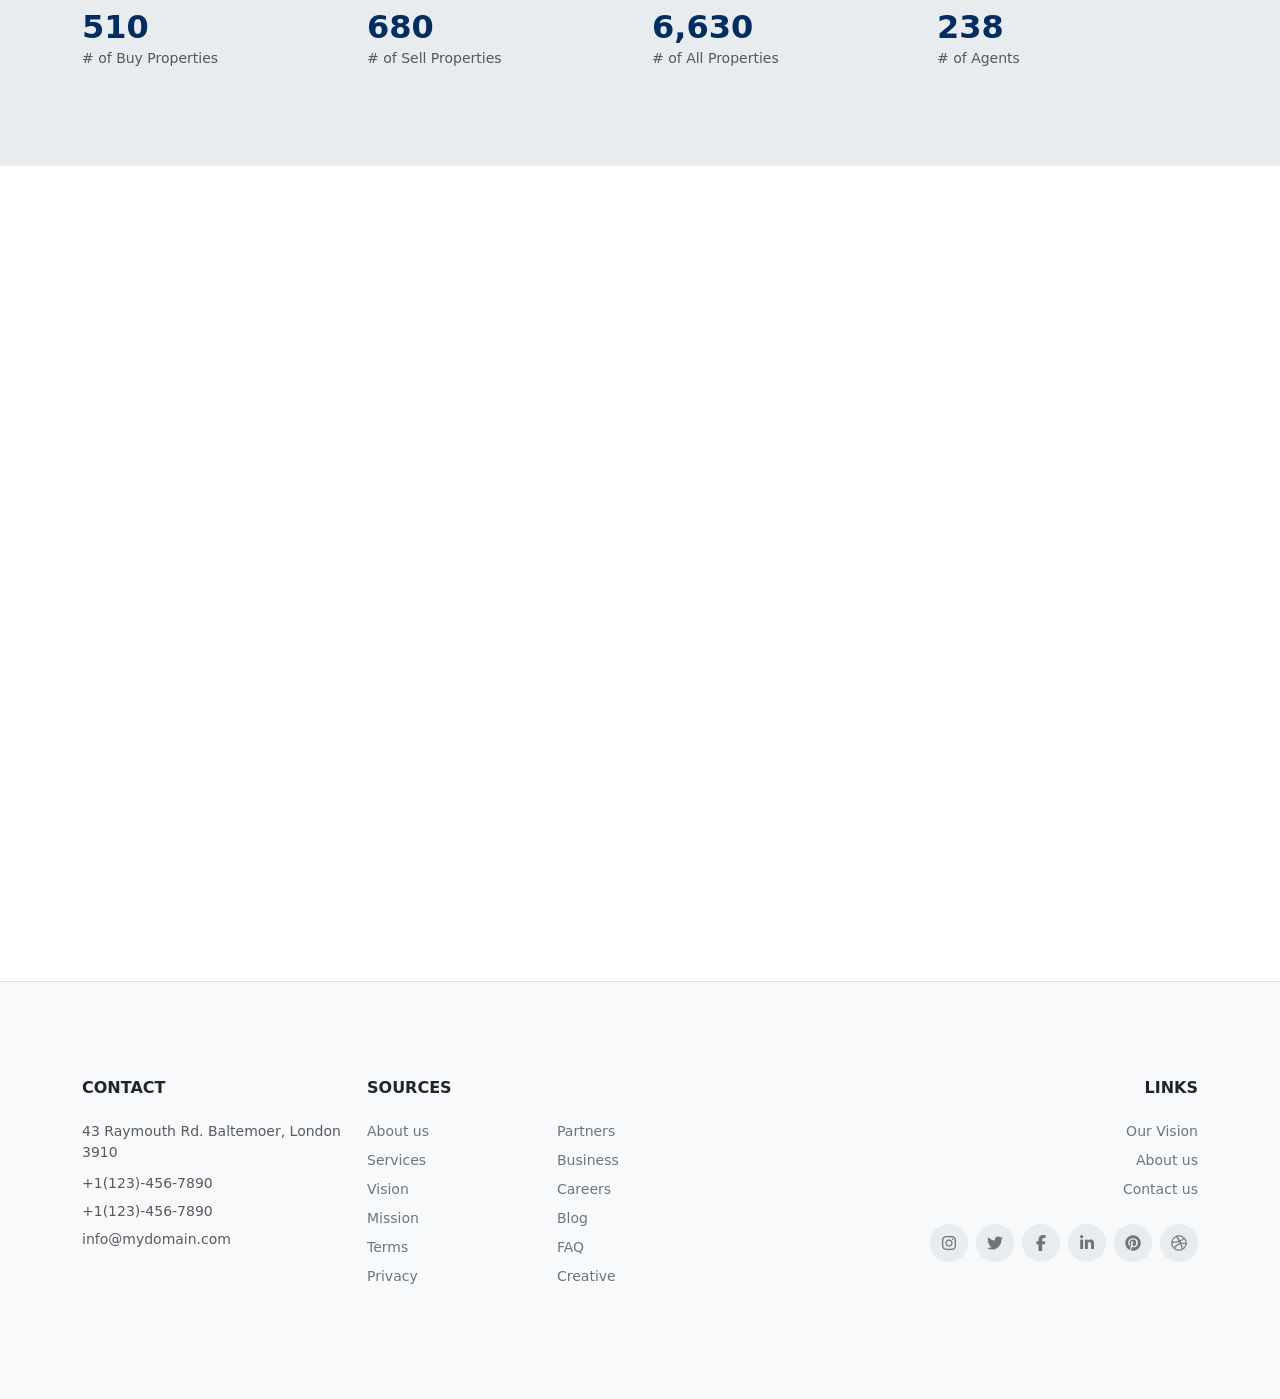
<file: about.html>
<!doctype html>
<html lang="en">
  <head>
    <meta charset="UTF-8" />
    <meta name="viewport" content="width=device-width, initial-scale=1.0" />
    <title>About</title>
    <link rel="stylesheet" href="https://cdn.jsdelivr.net/npm/swiper@11/swiper-bundle.min.css" />
    <link rel="stylesheet" href="https://unpkg.com/aos@next/dist/aos.css" />
    <link rel="icon" href="./img/favicon.png" type="image/favicon" />
    <link rel="stylesheet" href="./css/all.min.css" />
    <link rel="stylesheet" href="./css/bootstrap.css" />
    <link rel="stylesheet" href="./css/style.css" />
  </head>
  <body>
    <header class="position-relative vh-100 overflow-hidden">
      <nav class="navbar navbar-expand-lg navbar-dark container Deep-Cyan position-absolute top-0 start-50 translate-middle-x mt-4 rounded-3 shadow px-3 py-4" style="z-index: 1050" data-aos="fade-down">
        <div class="container-fluid">
          <a class="navbar-brand fw-bold" href="#">Property</a>
          <button class="navbar-toggler" type="button" data-bs-toggle="collapse" data-bs-target="#navbarSupportedContent">
            <span class="navbar-toggler-icon"></span>
          </button>
          <div class="collapse navbar-collapse" id="navbarSupportedContent">
            <ul class="navbar-nav ms-auto mb-2 mb-lg-0">
              <li class="nav-item">
                <a class="nav-link" href="./index.html">Home</a>
              </li>
              <li class="nav-item dropdown">
                <a class="nav-link dropdown-toggle" href="#" role="button" data-bs-toggle="dropdown">Properties</a>
                <ul class="dropdown-menu">
                  <li><a class="dropdown-item" href="#">Buy</a></li>
                </ul>
              </li>
              <li class="nav-item">
                <a class="nav-link" href="#">Services</a>
              </li>
              <li class="nav-item"><a class="nav-link active" href="./about.html">About</a></li>
              <li class="nav-item">
                <a class="nav-link" href="./contact.html">Contact Us</a>
              </li>
            </ul>
          </div>
        </div>
      </nav>
      <div class="position-absolute top-50 start-50 translate-middle text-center text-white w-100 px-3" style="z-index: 1000">
        <h1 class="display-5 fw-bold mb-4">About</h1>
        <nav aria-label="breadcrumb">
          <ol class="breadcrumb justify-content-center">
            <li class="breadcrumb-item"><a href="#" class="text-white text-decoration-none">Home</a></li>
            <li class="breadcrumb-item active text-white-50" aria-current="page">About</li>
          </ol>
        </nav>
      </div>

      <div id="heroCarousel" class="carousel slide carousel-dark" data-bs-ride="carousel">
        <div class="carousel-inner">
          <div class="carousel-item active">
            <img src="./img/hero_bg_3.jpg" class="d-block w-100 vh-100 object-fit-cover" alt="Background" />
            <div class="position-absolute top-0 start-0 w-100 h-100 bg-dark opacity-50"></div>
          </div>
        </div>
      </div>
    </header>
    <main>
      <section class="container py-5">
        <div class="row">
          <div class="col-md-6">
            <h2 class="fw-bold text-primary mb-4" style="color: #003366 !important">About Us</h2>
            <p class="text-secondary mb-4">Lorem ipsum dolor sit amet consectetur adipisicing elit. Numquam enim pariatur similique debitis vel nisi qui reprehenderit totam? Quod maiores.</p>
            <p class="text-secondary mb-4">Lorem ipsum dolor sit amet consectetur adipisicing elit. Magni saepe, explicabo nihil. Est, autem error cumque ipsum repellendus veniam sed blanditiis unde ullam maxime veritatis perferendis cupiditate, at non esse!</p>
            <p class="text-secondary">Enim, nisi labore exercitationem facere cupiditate nobis quod autem veritatis quis minima expedita. Cumque odio illo iusto reiciendis, labore impedit omnis, nihil aut atque, facilis necessitatibus asperiores porro qui nam.</p>
          </div>

          <div class="col-md-6 pt-md-5 mt-md-3">
            <p class="text-secondary mb-4">Lorem ipsum dolor sit amet consectetur adipisicing elit. Magni saepe, explicabo nihil. Est, autem error cumque ipsum repellendus veniam sed blanditiis unde ullam maxime veritatis perferendis cupiditate, at non esse!</p>
            <p class="text-secondary">Enim, nisi labore exercitationem facere cupiditate nobis quod autem veritatis quis minima expedita. Cumque odio illo iusto reiciendis, labore impedit omnis, nihil aut atque, facilis necessitatibus asperiores porro qui nam.</p>
          </div>
        </div>
      </section>

      <section id="find" class="py-5 bg-body-secondary overflow-hidden">
        <div class="container py-5">
          <div class="row align-items-center py-5 g-5">
            <div class="col-lg-5" data-aos="fade-right">
              <div class="d-flex mb-4">
                <div class="flex-shrink-0 bg-light rounded-circle d-flex align-items-center justify-content-center" style="width: 60px; height: 60px">
                  <i class="fa-solid fa-house text-dark"></i>
                </div>
                <div class="ms-4">
                  <h5 class="fw-bold mb-1">2M Properties</h5>
                  <p class="text-muted small mb-0">Lorem ipsum dolor sit amet consectetur adipisicing elit. Nostrum iste.</p>
                </div>
              </div>
              <div class="d-flex mb-4">
                <div class="flex-shrink-0 bg-light rounded-circle d-flex align-items-center justify-content-center" style="width: 60px; height: 60px">
                  <i class="fa-solid fa-user text-dark"></i>
                </div>
                <div class="ms-4">
                  <h5 class="fw-bold mb-1">Top Rated Agents</h5>
                  <p class="text-muted small mb-0">Lorem ipsum dolor sit amet consectetur adipisicing elit. Nostrum iste.</p>
                </div>
              </div>
              <div class="d-flex mb-4">
                <div class="flex-shrink-0 bg-light rounded-circle d-flex align-items-center justify-content-center" style="width: 60px; height: 60px">
                  <i class="fa-solid fa-shield-halved text-dark"></i>
                </div>
                <div class="ms-4">
                  <h5 class="fw-bold mb-1">Legit Properties</h5>
                  <p class="text-muted small mb-0">Lorem ipsum dolor sit amet consectetur adipisicing elit. Nostrum iste.</p>
                </div>
              </div>
            </div>
            <div class="col-lg-7 position-relative" data-aos="fade-left">
              <img src="./img/dots.png" class="position-absolute translate-middle-y" style="bottom: -20px; right: -20px; z-index: 1" alt="dots" />
              <img src="./img/hero_bg_3.jpg" class="img-fluid rounded position-relative" style="z-index: 2" alt="Modern House" />
            </div>
          </div>
          <div class="row align-items-center py-5 g-5">
            <div class="col-lg-7 position-relative" data-aos="fade-left">
              <img src="./img/dots.png" class="position-absolute translate-middle-y" style="bottom: -20px; right: -20px; z-index: 1" alt="dots" />
              <img src="./img/hero_bg_3.jpg" class="img-fluid rounded position-relative" style="z-index: 2" alt="Modern House" />
            </div>
            <div class="col-lg-5" data-aos="fade-right">
              <div class="d-flex mb-4">
                <div class="flex-shrink-0 bg-light rounded-circle d-flex align-items-center justify-content-center" style="width: 60px; height: 60px">
                  <i class="fa-solid fa-house text-dark"></i>
                </div>
                <div class="ms-4">
                  <h5 class="fw-bold mb-1">2M Properties</h5>
                  <p class="text-muted small mb-0">Lorem ipsum dolor sit amet consectetur adipisicing elit. Nostrum iste.</p>
                </div>
              </div>
              <div class="d-flex mb-4">
                <div class="flex-shrink-0 bg-light rounded-circle d-flex align-items-center justify-content-center" style="width: 60px; height: 60px">
                  <i class="fa-solid fa-user text-dark"></i>
                </div>
                <div class="ms-4">
                  <h5 class="fw-bold mb-1">Top Rated Agents</h5>
                  <p class="text-muted small mb-0">Lorem ipsum dolor sit amet consectetur adipisicing elit. Nostrum iste.</p>
                </div>
              </div>
              <div class="d-flex mb-4">
                <div class="flex-shrink-0 bg-light rounded-circle d-flex align-items-center justify-content-center" style="width: 60px; height: 60px">
                  <i class="fa-solid fa-shield-halved text-dark"></i>
                </div>
                <div class="ms-4">
                  <h5 class="fw-bold mb-1">Legit Properties</h5>
                  <p class="text-muted small mb-0">Lorem ipsum dolor sit amet consectetur adipisicing elit. Nostrum iste.</p>
                </div>
              </div>
            </div>
          </div>
          <div class="row align-items-end g-4 my-5">
            <div class="col-md-4 mb-5">
              <img src="./img/img_4.jpg" class="img-fluid rounded-0" alt="Modern House Left" />
            </div>

            <div class="col-md-4">
              <img src="./img/img_7.jpg" class="img-fluid rounded-0" alt="Modern House Center" />
            </div>

            <div class="col-md-4 mb-5">
              <img src="./img/img_8.jpg" class="img-fluid rounded-0" alt="Modern House Right" />
            </div>
          </div>

          <div class="row text-start">
            <div class="col-6 col-md-3">
              <h2 class="fw-bold mb-0" style="color: #002d62">2,917</h2>
              <small class="text-muted"># of Buy Properties</small>
            </div>
            <div class="col-6 col-md-3">
              <h2 class="fw-bold mb-0" style="color: #002d62">3,918</h2>
              <small class="text-muted"># of Sell Properties</small>
            </div>
            <div class="col-6 col-md-3">
              <h2 class="fw-bold mb-0" style="color: #002d62">38,928</h2>
              <small class="text-muted"># of All Properties</small>
            </div>
            <div class="col-6 col-md-3">
              <h2 class="fw-bold mb-0" style="color: #002d62">1,291</h2>
              <small class="text-muted"># of Agents</small>
            </div>
          </div>
        </div>
      </section>
      
      <section class="py-5 ">
        <div class="container py-5">
          <div class="text-center mb-5 pb-5" data-aos="fade-down">
            <h2 class="fw-bold mb-3" style="color: #002b5c">The Team</h2>
            <p class="text-muted mx-auto" style="max-width: 700px">Lorem ipsum dolor sit amet consectetur adipisicing elit. Numquam enim pariatur similique debitis vel nisi qui reprehenderit totam? Quod maiores.</p>
          </div>
          <div class="row g-4">
            <div class="col-md-4" data-aos="zoom-in" data-aos-delay="100">
              <div class="card border-0 shadow-sm h-100 text-center p-4 pt-0">
                <div class="position-relative mb-4">
                  <img src="./img/person_4-min.jpg" class="rounded-circle border border-5 border-white shadow-sm mt-n5" style="width: 120px; height: 120px; margin-top: -60px" alt="James Doe" />
                </div>
                <div class="card-body">
                  <h5 class="fw-bold mb-1">James Doe</h5>
                  <p class="text-muted small mb-3">Real Estate Agent</p>
                  <p class="card-text text-muted small mb-4">Lorem ipsum dolor sit amet consectetur adipisicing elit. Facere officiis inventore cumque tenetur laboriosam.</p>
                  <div class="d-flex justify-content-center gap-2">
                    <a href="#" class="social-icon"><i class="fa-brands fa-twitter"></i></a>
                    <a href="#" class="social-icon"><i class="fa-brands fa-facebook-f"></i></a>
                    <a href="#" class="social-icon"><i class="fa-brands fa-linkedin-in"></i></a>
                    <a href="#" class="social-icon"><i class="fa-brands fa-instagram"></i></a>
                  </div>
                </div>
              </div>
            </div>
            <div class="col-md-4" data-aos="zoom-in" data-aos-delay="200">
              <div class="card border-0 shadow-sm h-100 text-center p-4 pt-0">
                <div class="position-relative mb-4">
                  <img src="./img/person_4-min.jpg" class="rounded-circle border border-5 border-white shadow-sm mt-n5" style="width: 120px; height: 120px; margin-top: -60px" alt="James Doe" />
                </div>
                <div class="card-body">
                  <h5 class="fw-bold mb-1">James Doe</h5>
                  <p class="text-muted small mb-3">Real Estate Agent</p>
                  <p class="card-text text-muted small mb-4">Lorem ipsum dolor sit amet consectetur adipisicing elit. Facere officiis inventore cumque tenetur laboriosam.</p>
                  <div class="d-flex justify-content-center gap-2">
                    <a href="#" class="social-icon"><i class="fa-brands fa-twitter"></i></a>
                    <a href="#" class="social-icon"><i class="fa-brands fa-facebook-f"></i></a>
                    <a href="#" class="social-icon"><i class="fa-brands fa-linkedin-in"></i></a>
                    <a href="#" class="social-icon"><i class="fa-brands fa-instagram"></i></a>
                  </div>
                </div>
              </div>
            </div>
            <div class="col-md-4" data-aos="zoom-in" data-aos-delay="300">
              <div class="card border-0 shadow-sm h-100 text-center p-4 pt-0">
                <div class="position-relative mb-4">
                  <img src="./img/person_4-min.jpg" class="rounded-circle border border-5 border-white shadow-sm mt-n5" style="width: 120px; height: 120px; margin-top: -60px" alt="James Doe" />
                </div>
                <div class="card-body">
                  <h5 class="fw-bold mb-1">James Doe</h5>
                  <p class="text-muted small mb-3">Real Estate Agent</p>
                  <p class="card-text text-muted small mb-4">Lorem ipsum dolor sit amet consectetur adipisicing elit. Facere officiis inventore cumque tenetur laboriosam.</p>
                  <div class="d-flex justify-content-center gap-2">
                    <a href="#" class="social-icon"><i class="fa-brands fa-twitter"></i></a>
                    <a href="#" class="social-icon"><i class="fa-brands fa-facebook-f"></i></a>
                    <a href="#" class="social-icon"><i class="fa-brands fa-linkedin-in"></i></a>
                    <a href="#" class="social-icon"><i class="fa-brands fa-instagram"></i></a>
                  </div>
                </div>
              </div>
            </div>
          </div>
        </div>
      </section>
    </main>
    <footer class="py-5 bg-light border-top">
      <div class="container py-5">
        <div class="row g-4">
          <div class="col-lg-3 col-md-6">
            <h6 class="text-uppercase fw-bold mb-4">Contact</h6>
            <p class="text-muted small mb-2">43 Raymouth Rd. Baltemoer, London 3910</p>
            <p class="mb-1"><a href="tel:+11234567890" class="text-decoration-none text-muted small">+1(123)-456-7890</a></p>
            <p class="mb-1"><a href="tel:+11234567890" class="text-decoration-none text-muted small">+1(123)-456-7890</a></p>
            <p><a href="mailto:info@mydomain.com" class="text-decoration-none text-muted small">info@mydomain.com</a></p>
          </div>
          <div class="col-lg-2 col-md-3 col-6">
            <h6 class="text-uppercase fw-bold mb-4">Sources</h6>
            <ul class="list-unstyled small">
              <li class="mb-2"><a href="#" class="footer-link">About us</a></li>
              <li class="mb-2"><a href="#" class="footer-link">Services</a></li>
              <li class="mb-2"><a href="#" class="footer-link">Vision</a></li>
              <li class="mb-2"><a href="#" class="footer-link">Mission</a></li>
              <li class="mb-2"><a href="#" class="footer-link">Terms</a></li>
              <li><a href="#" class="footer-link">Privacy</a></li>
            </ul>
          </div>
          <div class="col-lg-2 col-md-3 col-6">
            <h6 class="text-uppercase fw-bold mb-4 opacity-0 d-none d-md-block">Sources 2</h6>
            <ul class="list-unstyled small">
              <li class="mb-2"><a href="#" class="footer-link">Partners</a></li>
              <li class="mb-2"><a href="#" class="footer-link">Business</a></li>
              <li class="mb-2"><a href="#" class="footer-link">Careers</a></li>
              <li class="mb-2"><a href="#" class="footer-link">Blog</a></li>
              <li class="mb-2"><a href="#" class="footer-link">FAQ</a></li>
              <li><a href="#" class="footer-link">Creative</a></li>
            </ul>
          </div>
          <div class="col-lg-5 col-md-12 text-lg-end">
            <h6 class="text-uppercase fw-bold mb-4">Links</h6>
            <ul class="list-unstyled small mb-4">
              <li class="mb-2"><a href="#" class="footer-link">Our Vision</a></li>
              <li class="mb-2"><a href="#" class="footer-link">About us</a></li>
              <li><a href="#" class="footer-link">Contact us</a></li>
            </ul>
            <div class="d-flex justify-content-lg-end gap-2">
              <a href="#" class="footer-social"><i class="fa-brands fa-instagram"></i></a>
              <a href="#" class="footer-social"><i class="fa-brands fa-twitter"></i></a>
              <a href="#" class="footer-social"><i class="fa-brands fa-facebook-f"></i></a>
              <a href="#" class="footer-social"><i class="fa-brands fa-linkedin-in"></i></a>
              <a href="#" class="footer-social"><i class="fa-brands fa-pinterest"></i></a>
              <a href="#" class="footer-social"><i class="fa-brands fa-dribbble"></i></a>
            </div>
          </div>
        </div>
      </div>
    </footer>
    <script src="https://cdn.jsdelivr.net/npm/swiper@11/swiper-bundle.min.js"></script>
    <script src="./js/bootstrap.bundle.js"></script>
    <script src="https://unpkg.com/aos@next/dist/aos.js"></script>
    <script>
      AOS.init({
        duration: 1000,
        offset: 150,
      });
    </script>
    <script src="./js/script.js"></script>
  </body>
</html>
</file>
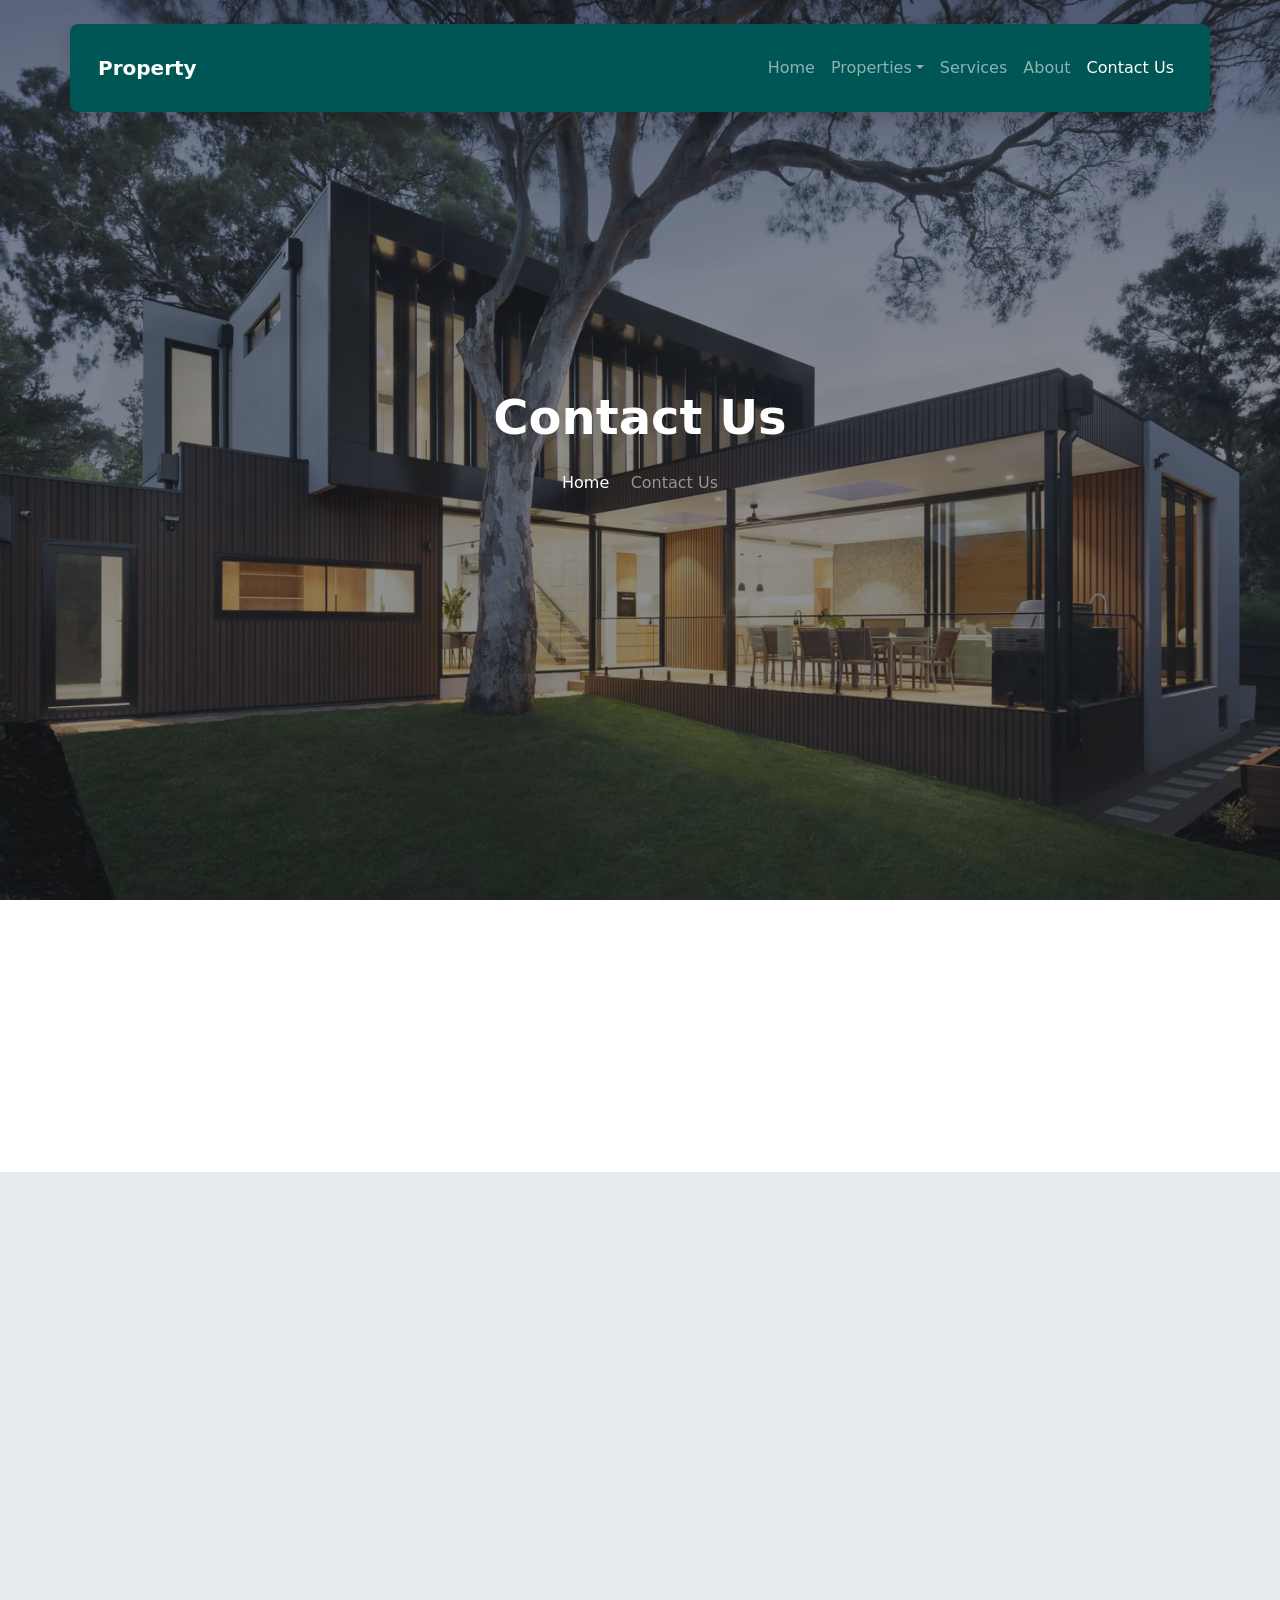
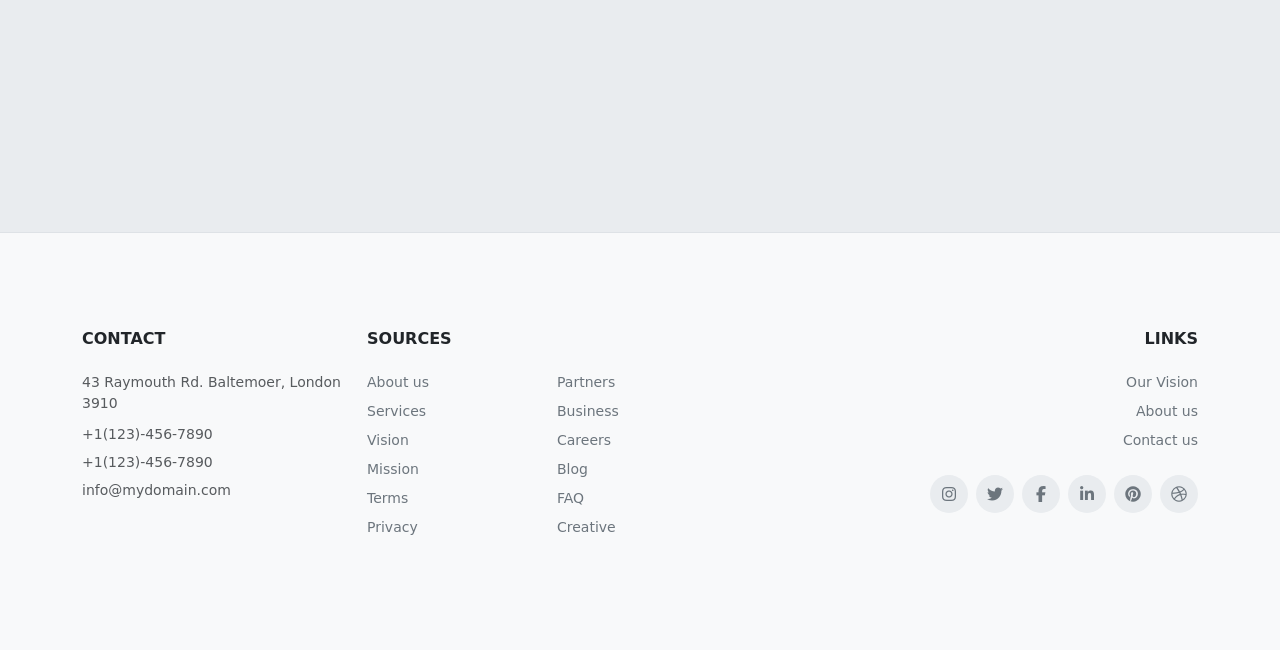
<file: contact.html>
<!doctype html>
<html lang="en">
  <head>
    <meta charset="UTF-8" />
    <meta name="viewport" content="width=device-width, initial-scale=1.0" />
    <title>Contact Us</title>
    <link rel="stylesheet" href="https://cdn.jsdelivr.net/npm/swiper@11/swiper-bundle.min.css" />
    <link rel="stylesheet" href="https://unpkg.com/aos@next/dist/aos.css" />
    <link rel="icon" href="./img/favicon.png" type="image/favicon" />
    <link rel="stylesheet" href="./css/all.min.css" />
    <link rel="stylesheet" href="./css/bootstrap.css" />
    <link rel="stylesheet" href="./css/style.css" />
  </head>
  <body>
    <header class="position-relative vh-100 overflow-hidden">
      <nav class="navbar navbar-expand-lg navbar-dark container Deep-Cyan position-absolute top-0 start-50 translate-middle-x mt-4 rounded-3 shadow px-3 py-4" style="z-index: 1050" data-aos="fade-down">
        <div class="container-fluid">
          <a class="navbar-brand fw-bold" href="#">Property</a>
          <button class="navbar-toggler" type="button" data-bs-toggle="collapse" data-bs-target="#navbarSupportedContent">
            <span class="navbar-toggler-icon"></span>
          </button>
          <div class="collapse navbar-collapse" id="navbarSupportedContent">
            <ul class="navbar-nav ms-auto mb-2 mb-lg-0">
              <li class="nav-item">
                <a class="nav-link" href="./index.html">Home</a>
              </li>
              <li class="nav-item dropdown">
                <a class="nav-link dropdown-toggle" href="#" role="button" data-bs-toggle="dropdown">Properties</a>
                <ul class="dropdown-menu">
                  <li><a class="dropdown-item" href="#">Buy</a></li>
                </ul>
              </li>
              <li class="nav-item">
                <a class="nav-link" href="#">Services</a>
              </li>
              <li class="nav-item"><a class="nav-link" href="./about.html">About</a></li>
              <li class="nav-item">
                <a class="nav-link active" href="./contact.html">Contact Us</a>
              </li>
            </ul>
          </div>
        </div>
      </nav>
      <div class="position-absolute top-50 start-50 translate-middle text-center text-white w-100 px-3" style="z-index: 1000">
        <h1 class="display-5 fw-bold mb-4">Contact Us</h1>
        <nav aria-label="breadcrumb">
          <ol class="breadcrumb justify-content-center">
            <li class="breadcrumb-item"><a href="#" class="text-white text-decoration-none">Home</a></li>
            <li class="breadcrumb-item active text-white-50" aria-current="page">Contact Us</li>
          </ol>
        </nav>
      </div>

      <div id="heroCarousel" class="carousel slide carousel-dark" data-bs-ride="carousel">
        <div class="carousel-inner">
          <div class="carousel-item active">
            <img src="./img/hero_bg_3.jpg" class="d-block w-100 vh-100 object-fit-cover" alt="Background" />
            <div class="position-absolute top-0 start-0 w-100 h-100 bg-dark opacity-50"></div>
          </div>
        </div>
      </div>
    </header>
    <main>
      <section class="container py-5">
        <div class="row row-cols-1 row-cols-md-2 g-4">
          <div class="col mb-3" data-aos="fade-up" data-aos-delay="100">
            <div class="contact-item d-flex align-items-start">
              <div class="icon-circle rounded-circle d-flex align-items-center justify-content-center me-3" style="width: 50px; height: 50px; background-color: #001f3f; flex-shrink: 0">
                <i class="fas fa-map-marker-alt text-white"></i>
              </div>
              <div>
                <h5 class="fw-bold mb-1" style="color: #003366">Location:</h5>
                <p class="text-secondary small mb-0">43 Raymouth Rd. Baltemoer,<br />London 3910</p>
              </div>
            </div>
          </div>
          <div class="col mb-3" data-aos="fade-up" data-aos-delay="200">
            <div class="contact-item d-flex align-items-start">
              <div class="icon-circle rounded-circle d-flex align-items-center justify-content-center me-3" style="width: 50px; height: 50px; background-color: #001f3f; flex-shrink: 0">
                <i class="far fa-clock text-white"></i>
              </div>
              <div>
                <h5 class="fw-bold mb-1" style="color: #003366">Open Hours:</h5>
                <p class="text-secondary small mb-0">Sunday-Friday:<br />11:00 AM - 23:00 PM</p>
              </div>
            </div>
          </div>
          <div class="col mb-3" data-aos="fade-up" data-aos-delay="300">
            <div class="contact-item d-flex align-items-start">
              <div class="icon-circle rounded-circle d-flex align-items-center justify-content-center me-3" style="width: 50px; height: 50px; background-color: #001f3f; flex-shrink: 0">
                <i class="far fa-envelope text-white"></i>
              </div>
              <div>
                <h5 class="fw-bold mb-1" style="color: #003366">Email:</h5>
                <p class="text-secondary small mb-0">info@Untree.co</p>
              </div>
            </div>
          </div>
          <div class="col mb-3" data-aos="fade-up" data-aos-delay="400">
            <div class="contact-item d-flex align-items-start">
              <div class="icon-circle rounded-circle d-flex align-items-center justify-content-center me-3" style="width: 50px; height: 50px; background-color: #001f3f; flex-shrink: 0">
                <i class="fas fa-phone-alt text-white"></i>
              </div>
              <div>
                <h5 class="fw-bold mb-1" style="color: #003366">Call:</h5>
                <p class="text-secondary small mb-0">+1 1234 55488 55</p>
              </div>
            </div>
          </div>
        </div>
      </section>
      <section id="find" class="py-5 bg-body-secondary overflow-hidden">
        <div class="container" data-aos="zoom-in">
          <div class="row justify-content-center">
            <div class="col-md-8 bg-white p-5 rounded-4 shadow-sm">
              <h3 class="mb-4 fw-bold text-center" style="color: #001f3f">Send us a Message</h3>
              <form class="row g-3 needs-validation" novalidate id="contactForm">
                <div class="col-md-6">
                  <label for="validationName" class="form-label">Full Name</label>
                  <input type="text" class="form-control" id="validationName" placeholder="Enter your name" required />
                  <div class="invalid-feedback">Please provide your name.</div>
                </div>
                <div class="col-md-6">
                  <label for="validationEmail" class="form-label">Email Address</label>
                  <input type="email" class="form-control" id="validationEmail" placeholder="email@example.com" required />
                  <div class="invalid-feedback">Please provide a valid email address.</div>
                </div>
                <div class="col-12">
                  <label for="validationSubject" class="form-label">Subject</label>
                  <input type="text" class="form-control" id="validationSubject" required />
                  <div class="invalid-feedback">Please enter a subject.</div>
                </div>
                <div class="col-12">
                  <label for="validationMessage" class="form-label">Message</label>
                  <textarea class="form-control" id="validationMessage" rows="5" required></textarea>
                  <div class="invalid-feedback">Please write your message here.</div>
                </div>
                <div class="col-12 text-center">
                  <button class="btn btn-primary btn-animate px-5 py-3 rounded-pill" type="submit" style="background-color: #001f3f; border: none"><i class="fas fa-paper-plane me-2"></i>Send Message</button>
                </div>
              </form>
            </div>
          </div>
        </div>
      </section>
    </main>
    <footer class="py-5 bg-light border-top">
      <div class="container py-5">
        <div class="row g-4">
          <div class="col-lg-3 col-md-6">
            <h6 class="text-uppercase fw-bold mb-4">Contact</h6>
            <p class="text-muted small mb-2">43 Raymouth Rd. Baltemoer, London 3910</p>
            <p class="mb-1"><a href="tel:+11234567890" class="text-decoration-none text-muted small">+1(123)-456-7890</a></p>
            <p class="mb-1"><a href="tel:+11234567890" class="text-decoration-none text-muted small">+1(123)-456-7890</a></p>
            <p><a href="mailto:info@mydomain.com" class="text-decoration-none text-muted small">info@mydomain.com</a></p>
          </div>
          <div class="col-lg-2 col-md-3 col-6">
            <h6 class="text-uppercase fw-bold mb-4">Sources</h6>
            <ul class="list-unstyled small">
              <li class="mb-2"><a href="#" class="footer-link">About us</a></li>
              <li class="mb-2"><a href="#" class="footer-link">Services</a></li>
              <li class="mb-2"><a href="#" class="footer-link">Vision</a></li>
              <li class="mb-2"><a href="#" class="footer-link">Mission</a></li>
              <li class="mb-2"><a href="#" class="footer-link">Terms</a></li>
              <li><a href="#" class="footer-link">Privacy</a></li>
            </ul>
          </div>
          <div class="col-lg-2 col-md-3 col-6">
            <h6 class="text-uppercase fw-bold mb-4 opacity-0 d-none d-md-block">Sources 2</h6>
            <ul class="list-unstyled small">
              <li class="mb-2"><a href="#" class="footer-link">Partners</a></li>
              <li class="mb-2"><a href="#" class="footer-link">Business</a></li>
              <li class="mb-2"><a href="#" class="footer-link">Careers</a></li>
              <li class="mb-2"><a href="#" class="footer-link">Blog</a></li>
              <li class="mb-2"><a href="#" class="footer-link">FAQ</a></li>
              <li><a href="#" class="footer-link">Creative</a></li>
            </ul>
          </div>
          <div class="col-lg-5 col-md-12 text-lg-end">
            <h6 class="text-uppercase fw-bold mb-4">Links</h6>
            <ul class="list-unstyled small mb-4">
              <li class="mb-2"><a href="#" class="footer-link">Our Vision</a></li>
              <li class="mb-2"><a href="#" class="footer-link">About us</a></li>
              <li><a href="#" class="footer-link">Contact us</a></li>
            </ul>
            <div class="d-flex justify-content-lg-end gap-2">
              <a href="#" class="footer-social"><i class="fa-brands fa-instagram"></i></a>
              <a href="#" class="footer-social"><i class="fa-brands fa-twitter"></i></a>
              <a href="#" class="footer-social"><i class="fa-brands fa-facebook-f"></i></a>
              <a href="#" class="footer-social"><i class="fa-brands fa-linkedin-in"></i></a>
              <a href="#" class="footer-social"><i class="fa-brands fa-pinterest"></i></a>
              <a href="#" class="footer-social"><i class="fa-brands fa-dribbble"></i></a>
            </div>
          </div>
        </div>
      </div>
    </footer>
    <script src="https://cdn.jsdelivr.net/npm/swiper@11/swiper-bundle.min.js"></script>
    <script src="./js/bootstrap.bundle.js"></script>
    <script src="https://unpkg.com/aos@next/dist/aos.js"></script>
    <script>
      AOS.init({
        duration: 1000,
        offset: 150,
      });
    </script>
    <script src="./js/script.js"></script>
  </body>
</html>
</file>
<file: css/style.css>
.Deep-Cyan {
  background-color: #005555;
  color: white;
}

.hero img {
  filter: brightness(40%);
  transition: transform 10s ease;
}

.carousel-item-next.carousel-item-start .hero img,
.carousel-item-prev.carousel-item-end .hero img,
.carousel-item.active .hero img {
  transform: scale(1.1);
}

.card-title {
  color: #003366;
}

.learn-more {
  text-decoration: none;
  color: #003366;
  font-weight: 500;
  position: relative;
  display: inline-block;
  padding-bottom: 5px;
  transition: color 0.3s ease;
}

.learn-more::after {
  content: "";
  position: absolute;
  width: 100%;
  height: 2px;
  bottom: 0;
  left: 0;
  background-color: #006666;
  transition:
    opacity 0.4s ease,
    transform 0.4s ease;
  opacity: 1;
}

.learn-more:hover {
  color: #006666;
}

.learn-more:hover::after {
  opacity: 0;
  transform: translateY(2px);
}

.carousel {
  display: flex;
  width: 100%;
  overflow: hidden;
}

.group {
  display: flex;
  flex-shrink: 0;
  align-items: center;
  animation: scroll 20s linear infinite;
}

.testimonial-card {
  flex: 0 0 300px;
  margin: 10px;
  padding: 15px;
  height: 220px;
  overflow: hidden;
  border: 1px solid #eee;
  display: flex;
  flex-direction: column;
  justify-content: center;
  align-items: center;
  text-align: center;
  transition:
    transform 0.3s ease,
    box-shadow 0.3s ease;
}

.testimonial-card:hover {
  transform: translateY(-10px);
  box-shadow: 0 10px 20px rgba(0, 0, 0, 0.1);
}

.testimonial-card img {
  width: 50px;
  height: 50px;
  object-fit: cover;
  border-radius: 50%;
}

.testimonial-card p {
  font-size: 0.85rem;
  line-height: 1.2;
  display: -webkit-box;
  overflow: hidden;
}

.btn-cta {
  background-color: #005252;
  border: none;
  transition: all 0.3s cubic-bezier(0.4, 0, 0.2, 1);
}

.btn-cta:hover {
  background-color: #004040;
  color: #ffffff;
  transform: translateY(-2px);
  box-shadow: 0 4px 12px rgba(0, 82, 82, 0.3);
}

h2 {
  color: #002b5c;
}

.carousel:hover .group {
  animation-play-state: paused;
}

.social-icon {
  display: flex;
  align-items: center;
  justify-content: center;
  width: 35px;
  height: 35px;
  background-color: #001d3d;
  color: white;
  border-radius: 50%;
  text-decoration: none;
  transition: all 0.3s ease;
}

.social-icon:hover {
  transform: translateY(-5px) rotate(360deg);
  background-color: #003366;
  color: white;
}

.card {
  margin-top: 60px;
  overflow: visible;
  transition: transform 0.4s cubic-bezier(0.175, 0.885, 0.32, 1.275);
}

.card:hover {
  transform: translateY(-10px);
}

.footer-link {
  color: #6c757d;
  text-decoration: none;
  position: relative;
  transition: color 0.3s ease;
}

.footer-link:hover {
  color: #002b5c;
}

.footer-link::after {
  content: "";
  position: absolute;
  width: 0;
  height: 1px;
  bottom: -2px;
  left: 0;
  background-color: #002b5c;
  transition: width 0.3s ease;
}

.footer-link:hover::after {
  width: 100%;
}

.footer-social {
  width: 38px;
  height: 38px;
  background-color: #e9ecef;
  color: #6c757d;
  display: flex;
  align-items: center;
  justify-content: center;
  border-radius: 50%;
  text-decoration: none;
  transition: all 0.4s cubic-bezier(0.175, 0.885, 0.32, 1.275);
}

.footer-social:hover {
  background-color: #002b5c;
  color: #ffffff;
  transform: scale(1.15) rotate(10deg);
  box-shadow: 0 5px 15px rgba(0, 43, 92, 0.3);
}

.floating-img {
  animation: floating 3s ease-in-out infinite;
}

.navbar {
  transition: all 0.4s ease;
  backdrop-filter: blur(10px);
}

.navbar.scrolled {
  margin-top: 0 !important;
  border-radius: 0 !important;
  width: 100% !important;
  max-width: 100% !important;
  left: 0 !important;
  transform: none !important;
}
@keyframes scroll {
  from {
    transform: translateX(0);
  }
  to {
    transform: translateX(-100%);
  }
}
@keyframes floating {
  0% {
    transform: translateY(0px);
  }
  50% {
    transform: translateY(-15px);
  }
  100% {
    transform: translateY(0px);
  }
}
</file>
